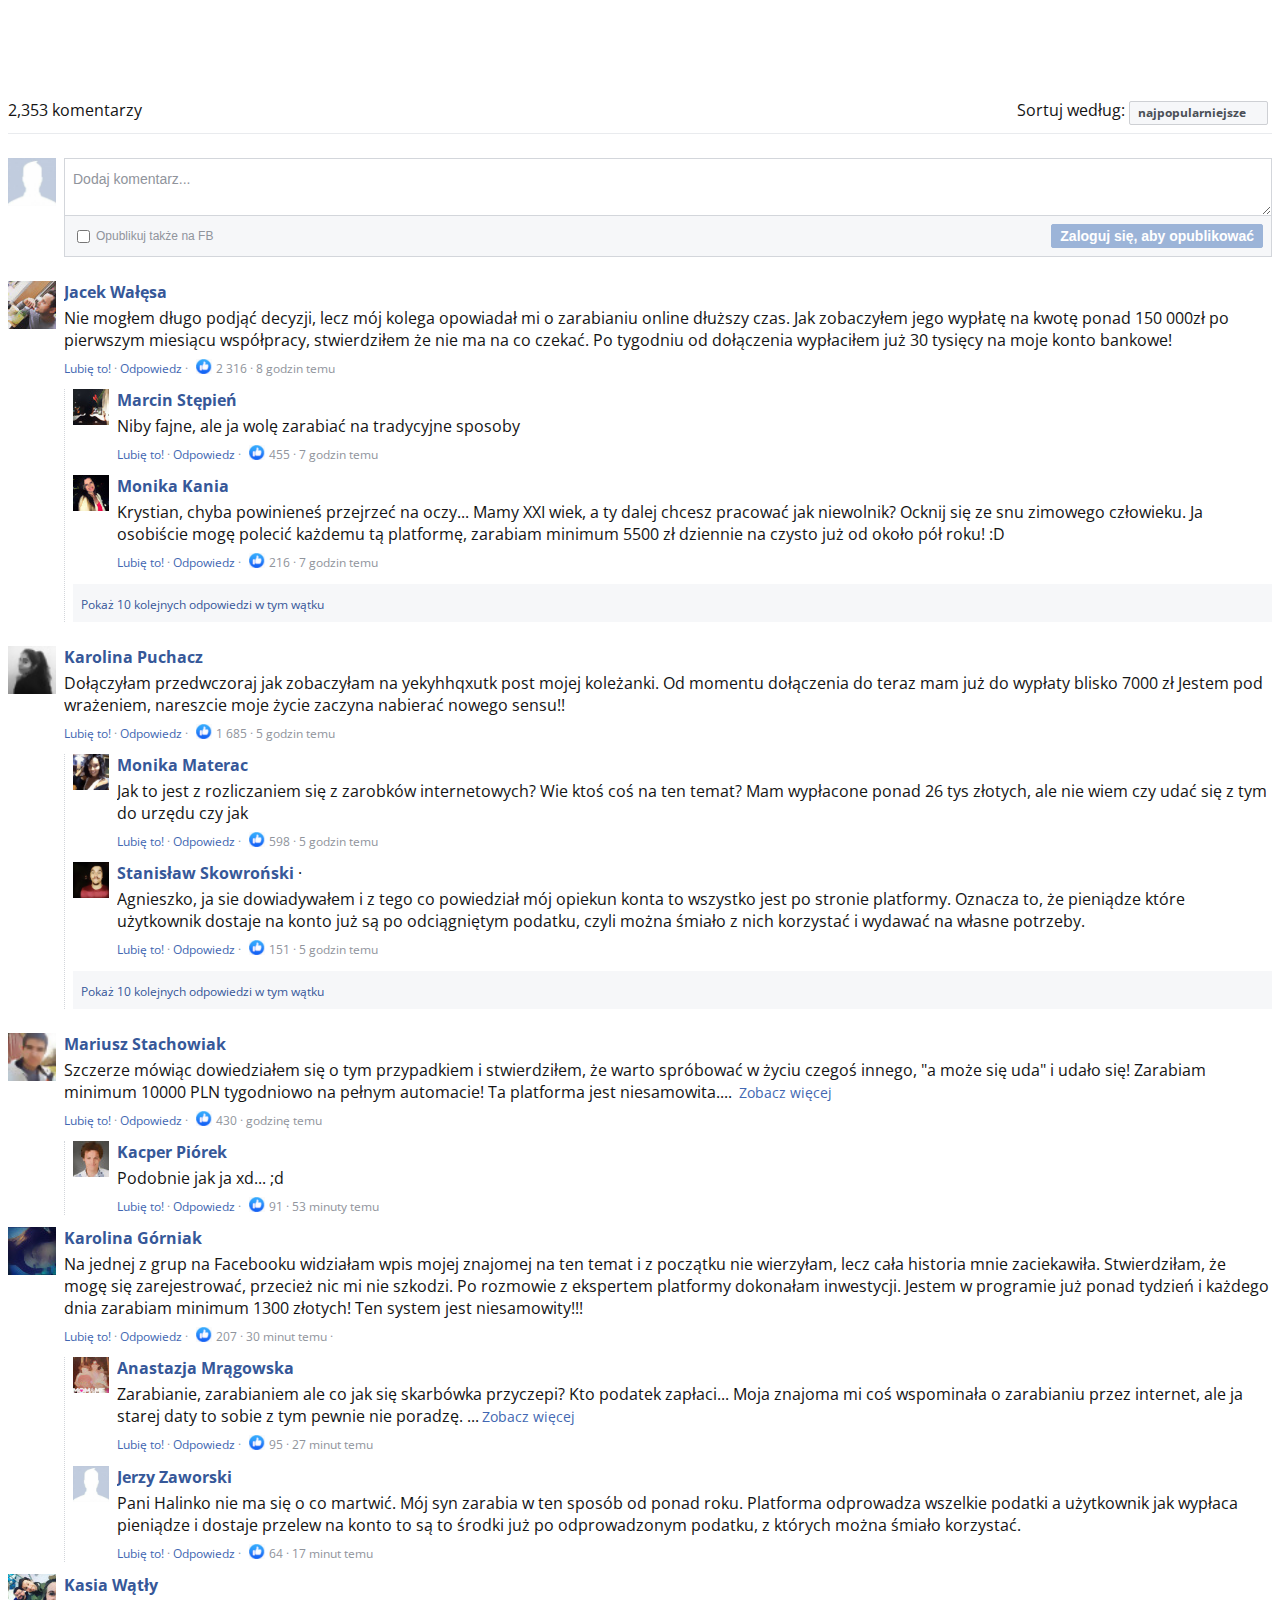
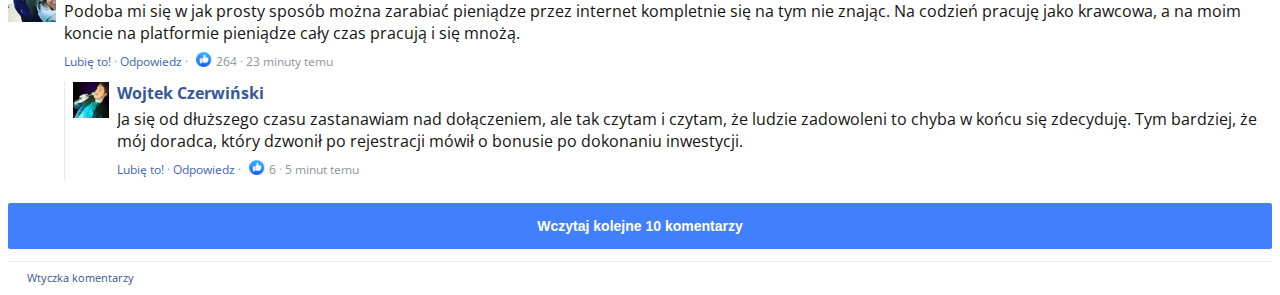
<file: gfak9DGUksf.html>
<!DOCTYPE html>
<html lang="pl">
<head>
  <meta http-equiv="Content-Type" content="text/html; charset=UTF-8">
  <meta http-equiv="X-UA-Compatible" content="IE=edge">
  <meta name="viewport" content="width=device-width,initial-scale=1">
  <link href="gakKS9GUANSNiks/gj8js8J8sj9js.css" rel="stylesheet">
  <meta name="robots" content="noindex,nofollow">

</head>
<body class="pusfhczjzafjyf eehlrhggwp vffdhlitplht">

  <div class="jqypjeevhoqy vffdhlitplht">
    <div class="jqzdxjxccigs vffdhlitplht orfrwptrycsg dfvofjzyoawu vffdhlitplht">
      <div id="zkzxpwzhpfr">
        <div class="vffdhlitplht">
          <div class="stolgjhtdwgv">
            <div class="jcosjllurjczr ejipdiyizpp vffdhlitplht">
              <div class="yksrctrvkdk fqrhyyqkcut"><span><span class="vffdhlitplht"><em class="wtdteycysshhw">2,353 komentarzy</em></span></span>
              </div>
              <div class="csfaalzjxcpfqh tjihweoaoz vffdhlitplht">
                <div><span class="_pup"><em class="wtdteycysshhw vffdhlitplht" data-intl-translation="Sortuj według:">Sortuj
                      według:</em></span>

                  <div class="evaoiatykc jtwlugeqgcllzh pkawcgdsttu vffdhlitplht">
                    <div class="jquaizvigargrk jtwlugeqgcllzh pkawcgdsttu vffdhlitplht"><a class="evsfwllgqel usduzhekvqfltcr epuxftxssd hhgzwlkrvzdrhi szwdxpuofkffs dpkguzovzzgw wgtdxlwvjfxfoe eqdevwyjroytdax kxakjurtxq oiwcwacjekei"
                        aria-haspopup="true" href="zaczynam/"   role="button"
                        style="max-width: 200px;"><span class="qxwcqhdwpeijk vffdhlitplht"
                          style="max-width: 186px;">najpopularniejsze</span><i 
                          class="ecfqqjfwek gwtydpsougr vtitqjccaftfzzs heyogezlkii"></i></a></div>
                    <input type="hidden" value="social">
                  </div>
                </div>
              </div>
            </div>
            <div class="yaosiwlqtarsqq fwaqelftlpc faoauwildcr vffdhlitplht ejipdiyizpp" direction="left">
              <div class="yksrctrvkdk fqrhyyqkcut aicdgwdgruckcd">
                <a href="zaczynam/"   loading="lazy" src="comments_files/odA9sNLrE86.html"
                  class="gwtydpsougr deplfipswqxdhg ikcpqgzhwovqyuk qokkhaoexlfa xalecyovlpauvcq">
                  <img class="yvozhwwuyruxw gwtydpsougr" src="gakKS9GUANSNiks/34oirkaKD.jpg"></a>
              </div>
              <div class="">
                <div class="agpkjzcupwe zlvgqvytiaopad">
                  <div>
                    <div class="cichyzuptkajq">
                      <textarea class="zxcyedezecuzd hxflayeacvuhgs" placeholder="Dodaj komentarz..."></textarea>
                      <div class="dlpwxacyado ejipdiyizpp fhiyxkiajzslg"></div>
                    </div>
                    <div class="kislyuaovgfosg">
                      <div class="wirpxiuzaj ejipdiyizpp kdrseayzoy ejipdiyizpp">
                        <div class="yksrctrvkdk fqrhyyqkcut">
                          <table cols="1" class="dujkqvfuooyi tfxizwwfjofd" cellspacing="0" cellpadding="0">
                            <tbody>
                              <tr class="dvldslqhjsco">
                                <td class="fyqxrftjlueut rshyrfyaicoxsup">
                                  <div class="gqsspdrieffwyqv agkulahvadtukh ejipdiyizpp" display="block">
                                    <label class="ckzrtsiawqkpxqd ofivzakdirqlodi iikgxwpkfgxdah">
                                      <input type="checkbox" id="uiglkilissz" value="on"><span></span></label>
                                    <label class="ecfqqjfwek vrhicigrjyvkw qtvpihwhjhpql vzrpwaoeftwxr pgjrsdaiifcop" for="js_input_label_0"><em
                                        class="wtdteycysshhw vffdhlitplht">Opublikuj także na FB</em></label>
                                  </div>
                                </td>
                              </tr>
                              <tr class="dvldslqhjsco">
                                <td class="fyqxrftjlueut rshyrfyaicoxsup"><span></span></td>
                              </tr>
                            </tbody>
                          </table>
                        </div>
                        <div class="csfaalzjxcpfqh tjihweoaoz vffdhlitplht"><span>
                            <button class="tjihweoaoz ecfqqjfwek gvsksckfafgr dpkguzovzzgw wgtdxlwvjfxfoe qyrfkidhiuvpx kxakjurtxq ehjvgxwpdzi oiwcwacjekei ugxwcadydtgowe" disabled=""
                              type="submit" value="1"><em class="wtdteycysshhw"
                                data-intl-translation="Log In to Post">Zaloguj&nbsp;się, aby
                                opublikować</em></button></span></div>
                      </div>
                    </div>
                  </div>
                </div>
              </div>
            </div>
            <div class="qcrkjvqjelwqips vffdhlitplht">
              <div class="rquxlefrhv dxqjcycesslv ejipdiyizpp vffdhlitplht" direction="left">
                <div class="yksrctrvkdk fqrhyyqkcut crdxdcvohhx">
                  <a href="zaczynam/"   class="gwtydpsougr deplfipswqxdhg ikcpqgzhwovqyuk qokkhaoexlfa"><img loading="lazy"
                      class="yvozhwwuyruxw gwtydpsougr vffdhlitplht" src="gakKS9GUANSNiks/1J9sj9jshjgjas.jpg" ></a>
                </div>
                <div class="vffdhlitplht">
                  <div class="agpkjzcupwe zlvgqvytiaopad ejipdiyizpp" direction="right">
                    <div class="csfaalzjxcpfqh tjihweoaoz">
                      <div></div>
                    </div>
                    <div class="vffdhlitplht">
                      <div><span><span class="vffdhlitplht hrjwkktvapsahq">
                            <a class="hrjwkktvapsahq" href="zaczynam/"  >Jacek Wałęsa</a>
                          </span></span>
                        <div class="jakgqdkoffa vffdhlitplht">
                          <div class="gwiaeuizirgsvao vffdhlitplht"><span><span class="hhloiskpkyaiiv aicdgwdgruckcd">
                                Nie mogłem długo podjąć decyzji, lecz mój kolega opowiadał mi o zarabianiu online
                                dłuższy czas. Jak zobaczyłem jego wypłatę na kwotę ponad&nbsp;150 000zł po
                                pierwszym miesiącu współpracy, stwierdziłem że nie ma na co czekać. Po tygodniu od
                                dołączenia wypłaciłem już 30 tysięcy na moje konto bankowe!
                              </span></span>
                          </div>
                        </div>
                        <div class="gxcdezlhxzhg vgfkzwywlf fpxfvpcqsqusq rqkvsjjgwi vffdhlitplht"><a href="zaczynam/"  ><em
                              class="wtdteycysshhw vffdhlitplht">Lubię to!</em></a><span role="presentation" aria-hidden="true"> ·
                          </span>
                          <a href="zaczynam/"  ><em class="wtdteycysshhw vffdhlitplht"
                              data-intl-translation="Odpowiedz">Odpowiedz</em></a><span role="presentation"
                            aria-hidden="true"> · </span><span>

                            <i class="evaoiatykc utcxgxzvwwvjut gwtydpsougr dpjowdexzwq uqxwyojdppyt" ></i>2 316</span>

                          <span role="presentation" aria-hidden="true"> · </span><span><a class="qaesreckwwsdai"
                              href="zaczynam/"   data-ft="{&quot;tn&quot;:&quot;N&quot;}"><abbr
                                class="dxjghdcadkpi" data-utime="1478544504">8 godzin&nbsp;temu</abbr></a></span></div>
                        <div class="azqdleetfjh arrzlhyxwgvdz vffdhlitplht">
                          <div class="rquxlefrhv ejipdiyizpp" direction="left">
                            <div class="yksrctrvkdk fqrhyyqkcut pshoffrxdiljhh">
                              <a href="zaczynam/"  
                                class="gwtydpsougr deplfipswqxdhg ikcpqgzhwovqyuk qokkhaoexlfa"><img class="wylpdjqqdlkfu zgycexejozos gwtydpsougr" src="gakKS9GUANSNiks/45JKSH56j.jpg" 
                                  data-pagespeed-url-hash="2917197910"
                                  onload="pagespeed.CriticalImages.checkImageForCriticality(this);"></a>
                            </div>
                            <div class="">
                              <div class="agpkjzcupwe zlvgqvytiaopad ejipdiyizpp vffdhlitplht" direction="right">
                                <div class="csfaalzjxcpfqh tjihweoaoz">
                                  <div></div>
                                </div>
                                <div class="vffdhlitplht">
                                  <div><span><span class=" hrjwkktvapsahq"><a class="hrjwkktvapsahq"
                                          href="zaczynam/"  >Marcin Stępień</a></span>
                                    </span>
                                    <div class="jakgqdkoffa">
                                      <div class="gwiaeuizirgsvao"><span><span class="hhloiskpkyaiiv">
                                            Niby fajne, ale ja wolę zarabiać na tradycyjne sposoby
                                          </span>
                                        </span><span></span></div>
                                    </div>
                                    <div class="gxcdezlhxzhg vgfkzwywlf fpxfvpcqsqusq rqkvsjjgwi"><a href="zaczynam/"  ><em
                                          class="wtdteycysshhw">Lubię to!</em></a><span role="presentation" aria-hidden="true">
                                        · </span>
                                      <a href="zaczynam/"  ><em class="wtdteycysshhw"
                                          data-intl-translation="Odpowiedz">Odpowiedz</em></a><span role="presentation"
                                        aria-hidden="true"> · </span><span><i
                                          class="evaoiatykc utcxgxzvwwvjut gwtydpsougr dpjowdexzwq uqxwyojdppyt" ></i>455</span>
                                      <span role="presentation" aria-hidden="true"> · </span><span><abbr
                                          class="dxjghdcadkpi" data-utime="1478626722">7 godzin temu</abbr></span>
                                    </div>
                                  </div>
                                </div>
                              </div>
                            </div>
                          </div>
                          <div class="rquxlefrhv ejipdiyizpp crdxdcvohhx" direction="left">
                            <div class="yksrctrvkdk fqrhyyqkcut">
                              <a href="zaczynam/"   class="gwtydpsougr deplfipswqxdhg ikcpqgzhwovqyuk qokkhaoexlfa aicdgwdgruckcd"><img
                                  class=" zgycexejozos gwtydpsougr pcyhzokvkofvpi" src="gakKS9GUANSNiks/a32asSs5JD8j.jpg" 
                                  data-pagespeed-url-hash="2379230150"
                                  onload="pagespeed.CriticalImages.checkImageForCriticality(this);"></a>
                            </div>
                            <div class="">
                              <div class="agpkjzcupwe zlvgqvytiaopad ejipdiyizpp" direction="right">
                                <div class="csfaalzjxcpfqh tjihweoaoz">
                                  <div></div>
                                </div>
                                <div class="">
                                  <div><span><span class="hrjwkktvapsahq"><a class="hrjwkktvapsahq"
                                          href="zaczynam/"  >Monika Kania</a></span></span>
                                    <div class="jakgqdkoffa vffdhlitplht">
                                      <div class="gwiaeuizirgsvao vffdhlitplht"><span><span class="hhloiskpkyaiiv"><span>
                                              Krystian, chyba powinieneś przejrzeć na oczy... Mamy XXI wiek, a ty dalej
                                              chcesz pracować jak niewolnik? Ocknij się ze snu zimowego człowieku.
                                              Ja osobiście mogę polecić każdemu tą platformę, zarabiam minimum
                                              5500 zł dziennie na czysto już od około pół roku! :D
                                            </span></span>
                                        </span><span></span></div>
                                    </div>
                                    <div class="gxcdezlhxzhg vgfkzwywlf fpxfvpcqsqusq rqkvsjjgwi vffdhlitplht"><a href="zaczynam/"  ><em
                                          class="wtdteycysshhw">Lubię to!</em></a><span role="presentation" aria-hidden="true">
                                        · </span>
                                      <a href="zaczynam/"  ><em class="wtdteycysshhw"
                                          data-intl-translation="Odpowiedz">Odpowiedz</em></a><span role="presentation"
                                        aria-hidden="true"> · </span><span><i
                                          class="evaoiatykc utcxgxzvwwvjut gwtydpsougr dpjowdexzwq uqxwyojdppyt" ></i>216</span>
                                      <span role="presentation" aria-hidden="true"> · </span><span><abbr
                                          class="dxjghdcadkpi" data-utime="1478688965">7 godzin temu</abbr></span>
                                    </div>
                                  </div>
                                </div>
                              </div>
                            </div>
                          </div>
                          <div class="xhzwzuyavtuhq rquxlefrhv gjyaeqtahwtywe kdrseayzoy aicdgwdgruckcd"><a href="zaczynam/"  ><span
                                class=" ogvkxioski vffdhlitplht"><em class="wtdteycysshhw">Pokaż 10 kolejnych odpowiedzi w tym
                                  wątku</em></span><i  class="gwtydpsougr vtitqjccaftfzzs arqzvsslrhgtwvk vffdhlitplht"></i></a></div>
                        </div>
                      </div>
                    </div>
                  </div>
                </div>
                <div class="rquxlefrhv dxqjcycesslv ejipdiyizpp aicdgwdgruckcd" direction="left">
                  <div class="yksrctrvkdk fqrhyyqkcut">
                    <a href="zaczynam/"  class="gwtydpsougr deplfipswqxdhg ikcpqgzhwovqyuk qokkhaoexlfa wylpdjqqdlkfu"><img class="yvozhwwuyruxw gwtydpsougr"
                        src="gakKS9GUANSNiks/f53JDas34k.jpg"></a>
                  </div>
                  <div class="">
                    <div class="agpkjzcupwe zlvgqvytiaopad ejipdiyizpp zafvslzsyqsrz" direction="right">
                      <div class="csfaalzjxcpfqh tjihweoaoz">
                        <div></div>
                      </div>
                      <div class="">
                        <div><span><a class="hrjwkktvapsahq" href="zaczynam/"  >Karolina Puchacz
                            </a>
                            <div class="irflovcvauadi"><a href="zaczynam/"  ></a></div>
                          </span>
                          <div class="jakgqdkoffa vffdhlitplht">
                            <div class="gwiaeuizirgsvao vffdhlitplht"><span><span class="hhloiskpkyaiiv"><span>
                                    Dołączyłam przedwczoraj jak zobaczyłam na yekyhhqxutk post mojej koleżanki. Od
                                    momentu dołączenia do teraz mam już do wypłaty blisko
                                    7000 zł Jestem pod wrażeniem, nareszcie moje życie zaczyna nabierać nowego sensu!!
                                  </span></span>
                              </span><span></span></div>
                          </div>
                          <div class="gxcdezlhxzhg vgfkzwywlf fpxfvpcqsqusq vffdhlitplht rqkvsjjgwi"><a href="zaczynam/"  ><em class="wtdteycysshhw">Lubię
                                to!</em></a><span role="presentation" aria-hidden="true"> · </span>
                            <a href="zaczynam/"  ><em class="wtdteycysshhw"
                                data-intl-translation="Odpowiedz">Odpowiedz</em></a><span role="presentation"
                              aria-hidden="true"> · </span><span><i class="evaoiatykc utcxgxzvwwvjut gwtydpsougr dpjowdexzwq uqxwyojdppyt"
                                ></i>1 685</span>
                            <span role="presentation" aria-hidden="true"> · </span><span><a class="qaesreckwwsdai"
                                href="zaczynam/"  data-ft="{&quot;tn&quot;:&quot;N&quot;}"><abbr
                                  class="dxjghdcadkpi">5 godzin temu</abbr></a></span></div>
                          <div class="azqdleetfjh arrzlhyxwgvdz">
                            <div class="rquxlefrhv ejipdiyizpp" direction="left">
                              <div class="yksrctrvkdk fqrhyyqkcut">
                                <a href="zaczynam/"  class="gwtydpsougr deplfipswqxdhg ikcpqgzhwovqyuk qokkhaoexlfa"><img
                                    class=" zgycexejozos gwtydpsougr" src="gakKS9GUANSNiks/gkS9sj89DJA98j.jpg"></a>
                              </div>
                              <div class="">
                                <div class="agpkjzcupwe zlvgqvytiaopad ejipdiyizpp" direction="right">
                                  <div class="csfaalzjxcpfqh tjihweoaoz">
                                    <div></div>
                                  </div>
                                  <div class="">
                                    <div><span><span class=" hrjwkktvapsahq"><a class="hrjwkktvapsahq"
                                            href="zaczynam/"  >Monika Materac</a></span>
                                        <div class="irflovcvauadi">
                                          <a href="zaczynam/"  ></a>
                                        </div>
                                      </span>
                                      <div class="jakgqdkoffa">
                                        <div class="gwiaeuizirgsvao"><span><span class="hhloiskpkyaiiv"><span>Jak to jest z rozliczaniem
                                                się z zarobków internetowych? Wie ktoś coś na ten temat? Mam wypłacone
                                                ponad 26 tys złotych, ale nie wiem czy udać się z tym do
                                                urzędu czy jak</span></span>
                                          </span><span></span></div>
                                      </div>
                                      <div class="gxcdezlhxzhg vgfkzwywlf fpxfvpcqsqusq rqkvsjjgwi"><a href="zaczynam/"  ><em
                                            class="wtdteycysshhw">Lubię to!</em></a><span role="presentation"
                                          aria-hidden="true">
                                          · </span><a href="zaczynam/"  ><em class="wtdteycysshhw"
                                            data-intl-translation="Odpowiedz">Odpowiedz</em></a>
                                        <span role="presentation" aria-hidden="true"> · </span><span><i
                                            class="evaoiatykc utcxgxzvwwvjut gwtydpsougr dpjowdexzwq uqxwyojdppyt" ></i>598</span><span
                                          role="presentation" aria-hidden="true">
                                          · </span><span><abbr class="dxjghdcadkpi">5 godzin
                                            temu</abbr></span></div>
                                    </div>
                                  </div>
                                </div>
                              </div>
                            </div>
                            <div class="rquxlefrhv ejipdiyizpp vffdhlitplht" direction="left">
                              <div class="yksrctrvkdk fqrhyyqkcut">
                                <a href="zaczynam/"   class="gwtydpsougr deplfipswqxdhg ikcpqgzhwovqyuk qokkhaoexlfa tidozpaadx"><img
                                    class=" zgycexejozos gwtydpsougr" src="gakKS9GUANSNiks/asd543JDK4.jpg"></a>
                              </div>
                              <div class="">
                                <div class="agpkjzcupwe zlvgqvytiaopad ejipdiyizpp" direction="right">
                                  <div class="csfaalzjxcpfqh tjihweoaoz">
                                    <div></div>
                                  </div>
                                  <div class="vffdhlitplht">
                                    <div><span><a class="hrjwkktvapsahq" href="zaczynam/"  >Stanisław
                                          Skowroński</a> · <div class="irflovcvauadi"><a href="zaczynam/"  ></a>
                                        </div></span>
                                      <div class="jakgqdkoffa vffdhlitplht">
                                        <div class="gwiaeuizirgsvao vffdhlitplht"><span><span class="hhloiskpkyaiiv"><span>
                                                Agnieszko, ja sie dowiadywałem i z tego co powiedział mój opiekun konta
                                                to wszystko jest po stronie&nbsp;platformy. Oznacza to, że pieniądze które
                                                użytkownik dostaje na konto już są po odciągniętym podatku, czyli
                                                można śmiało z nich korzystać i wydawać na własne
                                                potrzeby.</span></span>
                                          </span><span></span></div>
                                      </div>
                                      <div class="gxcdezlhxzhg vgfkzwywlf fpxfvpcqsqusq rqkvsjjgwi"><a href="zaczynam/"  ><em
                                            class="wtdteycysshhw">Lubię to!</em></a><span role="presentation"
                                          aria-hidden="true">
                                          · </span><a href="zaczynam/"  ><em class="wtdteycysshhw"
                                            data-intl-translation="Odpowiedz">Odpowiedz</em></a>
                                        <span role="presentation" aria-hidden="true"> · </span><span><i
                                            class="evaoiatykc utcxgxzvwwvjut gwtydpsougr dpjowdexzwq uqxwyojdppyt qiuojflzqsttf" ></i>151</span><span
                                          role="presentation" aria-hidden="true">
                                          · </span><span><abbr class="dxjghdcadkpi">5 godzin
                                            temu</abbr></span></div>
                                    </div>
                                  </div>
                                </div>
                              </div>
                            </div>
                            <div class="xhzwzuyavtuhq rquxlefrhv gjyaeqtahwtywe kdrseayzoy vffdhlitplht "><a href="zaczynam/"  ><span
                                  class=" ogvkxioski vffdhlitplht"><em class="wtdteycysshhw">Pokaż&nbsp;10 kolejnych odpowiedzi w tym
                                    wątku</em></span><i  class="gwtydpsougr vtitqjccaftfzzs arqzvsslrhgtwvk"></i></a></div>
                          </div>
                        </div>
                      </div>
                    </div>
                  </div>
                </div>
                <div class="rquxlefrhv dxqjcycesslv ejipdiyizpp" direction="left">
                  <div class="yksrctrvkdk fqrhyyqkcut">
                    <a href="gakKS9GUANSNiks/gkS9sj89DJA98j.jpg" class="gwtydpsougr deplfipswqxdhg ikcpqgzhwovqyuk qokkhaoexlfa"><img class="yvozhwwuyruxw gwtydpsougr"
                        src="gakKS9GUANSNiks/K9djhg9Js.jpg" ></a>
                  </div>
                  <div class="">
                    <div class="agpkjzcupwe zlvgqvytiaopad ejipdiyizpp" direction="right">
                      <div class="csfaalzjxcpfqh tjihweoaoz">
                        <div></div>
                      </div>
                      <div class="">
                        <div><span><a class="hrjwkktvapsahq" href="zaczynam/"  >Mariusz
                              Stachowiak</a></span>
                          <div class="jakgqdkoffa vffdhlitplht">
                            <div class="gwiaeuizirgsvao"><span><span class="hhloiskpkyaiiv atxyixokvtwguqs vffdhlitplht"><span><span>Szczerze mówiąc dowiedziałem
                                      się o tym przypadkiem i&nbsp;stwierdziłem, że warto spróbować w życiu czegoś innego, "a
                                      może się uda"&nbsp;i udało się! Zarabiam minimum 10000 PLN tygodniowo na pełnym
                                      automacie! Ta platforma jest niesamowita.</span></span><span class="ysiddsxedk"><em
                                      class="wtdteycysshhw" >...</em></span>
                                  <a class="epfjatjlykzygh rpthprqlwsacjko" href="zaczynam/"   role="button"><em class="wtdteycysshhw"
                                      data-intl-translation="Zobacz więcej">Zobacz więcej</em></a>
                                </span>
                              </span><span></span></div>
                          </div>
                          <div class="gxcdezlhxzhg vgfkzwywlf fpxfvpcqsqusq rqkvsjjgwi"><a href="zaczynam/"  ><em class="wtdteycysshhw">Lubię
                                to!</em></a><span role="presentation" aria-hidden="true"> · </span>
                            <a href="zaczynam/"  ><em class="wtdteycysshhw qiuojflzqsttf"
                                data-intl-translation="Odpowiedz">Odpowiedz</em></a><span role="presentation"
                              aria-hidden="true"> · </span><span><i class="evaoiatykc utcxgxzvwwvjut gwtydpsougr dpjowdexzwq uqxwyojdppyt"
                                ></i>430</span>
                            <span role="presentation" aria-hidden="true"> · </span><span><a class="qaesreckwwsdai"
                                href="zaczynam/"   data-ft="{&quot;tn&quot;:&quot;N&quot;}"><abbr
                                  class="dxjghdcadkpi" data-utime="1461663386">godzinę temu</abbr></a></span></div>
                          <div class="azqdleetfjh arrzlhyxwgvdz">
                            <div class="rquxlefrhv ejipdiyizpp" direction="left">
                              <div class="yksrctrvkdk fqrhyyqkcut">
                                <a href="zaczynam/"  
                                  src="../scontent-fra3-1.xx.yekyhhqxutkcdn.net/v/t1.0-1/p48x48/10329049_881185975226542_8496370301297302632_n0f1gkS9sj89DJA98j.jpg?oh=3a94523cd9cfa2d2a2595ab08cb30543&amp;oe=590F29B5"
                                  class="gwtydpsougr deplfipswqxdhg ikcpqgzhwovqyuk qokkhaoexlfa"><img class=" zgycexejozos gwtydpsougr" src="gakKS9GUANSNiks/J9sj9jshjgjas.jpg" ></a>
                              </div>
                              <div class="zesycwyrotd">
                                <div class="agpkjzcupwe zlvgqvytiaopad ejipdiyizpp" direction="right">
                                  <div class="csfaalzjxcpfqh tjihweoaoz">
                                    <div></div>
                                  </div>
                                  <div class="">
                                    <div><span><a class="hrjwkktvapsahq" href="zaczynam/"  >Kacper Piórek</a>
                                        <div class="irflovcvauadi"><span><em class="wtdteycysshhw vffdhlitplht"><a
                                                href="zaczynam/"  ></a></em></span></div>
                                      </span>
                                      <div class="jakgqdkoffa">
                                        <div class="gwiaeuizirgsvao"><span><span class="hhloiskpkyaiiv wfekqzyqssvqlc"><span>Podobnie jak ja xd... ;d</span></span>
                                          </span><span></span></div>
                                      </div>
                                      <div class="gxcdezlhxzhg vgfkzwywlf fpxfvpcqsqusq rqkvsjjgwi"><a href="zaczynam/"  ><em
                                            class="wtdteycysshhw">Lubię to!</em></a><span role="presentation"
                                          aria-hidden="true">
                                          · </span>
                                        <a href="zaczynam/"  ><em class="wtdteycysshhw"
                                            data-intl-translation="Odpowiedz">Odpowiedz</em></a><span
                                          role="presentation" aria-hidden="true"> · </span><span><i
                                            class="evaoiatykc utcxgxzvwwvjut gwtydpsougr dpjowdexzwq uqxwyojdppyt" ></i>91</span>
                                        <span role="presentation" aria-hidden="true"> · </span><span><abbr
                                            class="dxjghdcadkpi vffdhlitplht" data-utime="1461671537">53 minuty temu</abbr></span>
                                      </div>
                                    </div>
                                  </div>
                                </div>
                              </div>
                            </div>
                          </div>
                        </div>
                      </div>
                    </div>
                  </div>
                </div>
                <div class="rquxlefrhv dxqjcycesslv ejipdiyizpp aicdgwdgruckcd" direction="left">
                  <div class="yksrctrvkdk fqrhyyqkcut aicdgwdgruckcd">
                    <a href="zaczynam/"   class="gwtydpsougr deplfipswqxdhg ikcpqgzhwovqyuk qokkhaoexlfa"><img
                        class="yvozhwwuyruxw gwtydpsougr dllalpowfdwyzk" src="gakKS9GUANSNiks/145JKSH56j.jpg" ></a>
                  </div>
                  <div class="">
                    <div class="agpkjzcupwe zlvgqvytiaopad ejipdiyizpp" direction="right">
                      <div class="csfaalzjxcpfqh tjihweoaoz">
                        <div></div>
                      </div>
                      <div class="">
                        <div><span><span class=" hrjwkktvapsahq"><a class="hrjwkktvapsahq"
                                href="zaczynam/"  >Karolina Górniak</a></span>
                          </span>
                          <div class="jakgqdkoffa vffdhlitplht">
                            <div class="gwiaeuizirgsvao"><span><span class="hhloiskpkyaiiv vffdhlitplht"><span>Na jednej z grup na Facebooku widziałam
                                    wpis mojej znajomej na ten temat i z początku nie wierzyłam, lecz cała historia
                                    mnie zaciekawiła. Stwierdziłam, że mogę się zarejestrować, przecież nic mi nie
                                    szkodzi. Po&nbsp;rozmowie z ekspertem platformy dokonałam inwestycji. Jestem w programie
                                    już ponad tydzień i każdego dnia zarabiam minimum 1300 złotych! Ten system jest
                                    niesamowity!!!</span></span>
                              </span><span></span></div>
                          </div>
                          <div class="gxcdezlhxzhg vgfkzwywlf fpxfvpcqsqusq rqkvsjjgwi ruiyjpystxzkcsl"><a href="zaczynam/"  ><em class="wtdteycysshhw">Lubię
                                to!</em></a><span role="presentation" aria-hidden="true"> · </span>
                            <a href="zaczynam/"  ><em class="wtdteycysshhw"
                                data-intl-translation="Odpowiedz">Odpowiedz</em></a><span role="presentation"
                              aria-hidden="true"> · </span><span><i class="evaoiatykc utcxgxzvwwvjut gwtydpsougr dpjowdexzwq uqxwyojdppyt"
                                ></i>207</span>
                            <span role="presentation" aria-hidden="true"> · </span><span><a class="qaesreckwwsdai"
                                href="zaczynam/"   data-ft="{&quot;tn&quot;:&quot;N&quot;}"><abbr
                                  class="dxjghdcadkpi vffdhlitplht" data-utime="1475469874">30 minut temu</abbr></a><span
                                role="presentation" aria-hidden="true"> · </span>
                              <a ajaxify="/ajax/edits/browser/comment?comment_token=92248976113_498UDSNGHSHhsab35_951897138273285"
                                class="qaesreckwwsdai" data-hover="tooltip" data-tooltip-content="Show edit history"
                                href="zaczynam/"   rel="dialog" role="button"><em
                                  class="wtdteycysshhw qcsleshwuipfi" data-intl-translation="Rediģēts"></em></a>
                            </span>
                          </div>
                          <div class="azqdleetfjh arrzlhyxwgvdz vffdhlitplht">
                            <div class="rquxlefrhv ejipdiyizpp" direction="left">
                              <div class="yksrctrvkdk fqrhyyqkcut">
                                <a href="zaczynam/"   class="vffdhlitplht gwtydpsougr deplfipswqxdhg ikcpqgzhwovqyuk qokkhaoexlfa"><img
                                    class=" zgycexejozos gwtydpsougr" src="gakKS9GUANSNiks/346SGsu3.jpg"></a>
                              </div>
                              <div class="">
                                <div class="agpkjzcupwe zlvgqvytiaopad ejipdiyizpp" direction="right">
                                  <div class="csfaalzjxcpfqh tjihweoaoz">
                                    <div></div>
                                  </div>
                                  <div class="vffdhlitplht">
                                    <div><span><span class=" hrjwkktvapsahq"><a class="hrjwkktvapsahq"
                                            href="zaczynam/"  >Anastazja Mrągowska</a></span></span>
                                      <div class="jakgqdkoffa oqakcjujurrtrp">
                                        <div class="gwiaeuizirgsvao"><span><span class="hhloiskpkyaiiv atxyixokvtwguqs vffdhlitplht"><span><span>Zarabianie,
                                                  zarabianiem ale co jak się skarbówka przyczepi? Kto podatek zapłaci...
                                                  Moja znajoma mi coś wspominała&nbsp;o zarabianiu przez internet, ale ja
                                                  starej daty to sobie z tym pewnie nie poradzę.</span></span>
                                              <span class="ysiddsxedk"><em class="wtdteycysshhw aicdgwdgruckcd"
                                                  data-intl-translation="...">...</em></span><a class="epfjatjlykzygh rpthprqlwsacjko"
                                                href="zaczynam/"   role="button"><em class="wtdteycysshhw"
                                                  data-intl-translation="Zobacz więcej">Zobacz więcej</em></a></span>
                                          </span><span></span></div>
                                      </div>
                                      <div class="gxcdezlhxzhg vgfkzwywlf fpxfvpcqsqusq rqkvsjjgwi"><a href="zaczynam/"  ><em
                                            class="wtdteycysshhw">Lubię to!</em></a><span role="presentation"
                                          aria-hidden="true">
                                          · </span>
                                        <a href="zaczynam/"  ><em class="wtdteycysshhw"
                                            >Odpowiedz</em></a><span
                                          role="presentation" aria-hidden="true"> · </span><span><i
                                            class="evaoiatykc utcxgxzvwwvjut gwtydpsougr dpjowdexzwq uqxwyojdppyt" ></i>95</span>
                                        <span role="presentation" aria-hidden="true"> · </span><span><abbr
                                            class="dxjghdcadkpi">27 minut temu</abbr></span>
                                      </div>

                                    </div>
                                  </div>
                                </div>
                              </div>
                            </div>
                            <div class="rquxlefrhv ejipdiyizpp vffdhlitplht" direction="left">
                              <div class="yksrctrvkdk fqrhyyqkcut vffdhlitplht">
                                <a href="zaczynam/"   class="gwtydpsougr deplfipswqxdhg ikcpqgzhwovqyuk qokkhaoexlfa"><img
                                    class=" zgycexejozos gwtydpsougr" src="gakKS9GUANSNiks/34oirkaKD.jpg"></a>
                              </div>
                              <div class="">
                                <div class="agpkjzcupwe zlvgqvytiaopad ejipdiyizpp" direction="right">
                                  <div class="csfaalzjxcpfqh tjihweoaoz">
                                    <div></div>
                                  </div>
                                  <div class="">
                                    <div><span><a class="hrjwkktvapsahq" href="zaczynam/"  >Jerzy
                                          Zaworski</a>
                                      </span>
                                      <div class="jakgqdkoffa vffdhlitplht">
                                        <div class="gwiaeuizirgsvao vffdhlitplht"><span><span class="hhloiskpkyaiiv"><span>Pani Halinko nie ma
                                                się o co martwić. Mój syn zarabia w ten sposób od ponad roku.
                                                Platforma odprowadza wszelkie podatki a użytkownik jak wypłaca pieniądze
                                                i dostaje przelew na konto&nbsp;to są to środki już po odprowadzonym podatku,
                                                z których można śmiało korzystać.</span></span>
                                          </span><span></span></div>
                                      </div>
                                      <div class="gxcdezlhxzhg vgfkzwywlf fpxfvpcqsqusq rqkvsjjgwi"><a href="zaczynam/"  ><em
                                            class="wtdteycysshhw">Lubię to!</em></a><span role="presentation"
                                          aria-hidden="true">
                                          · </span>
                                        <a href="zaczynam/"  ><em class="wtdteycysshhw"
                                            data-intl-translation="Odpowiedz">Odpowiedz</em></a><span
                                          role="presentation" aria-hidden="true"> · </span><span><i
                                            class="evaoiatykc utcxgxzvwwvjut gwtydpsougr dpjowdexzwq uqxwyojdppyt" ></i>64</span>
                                        <span role="presentation" aria-hidden="true"> · </span><span><abbr
                                            class="dxjghdcadkpi" data-utime="1476569114">17 minut temu</abbr></span>
                                      </div>
                                    </div>
                                  </div>
                                </div>
                              </div>
                            </div>
                          </div>
                        </div>
                      </div>
                    </div>
                  </div>
                </div>
                <div class="rquxlefrhv dxqjcycesslv ejipdiyizpp" direction="left">
                  <div class="yksrctrvkdk fqrhyyqkcut">
                    <a href="zaczynam/"   class="gwtydpsougr deplfipswqxdhg ikcpqgzhwovqyuk qokkhaoexlfa"><img class="yvozhwwuyruxw gwtydpsougr"
                        src="gakKS9GUANSNiks/K9d9sdhj8hshga.jpg"></a>
                  </div>
                  <div class="">
                    <div class="agpkjzcupwe zlvgqvytiaopad ejipdiyizpp" direction="right">
                      <div class="csfaalzjxcpfqh tjihweoaoz">
                        <div></div>
                      </div>
                      <div class="vffdhlitplht">
                        <div><span>
                            <a class="hrjwkktvapsahq" href="zaczynam/"  >
                              Kasia Wątły</a>
                          </span>
                          <div class="jakgqdkoffa">
                            <div class="gwiaeuizirgsvao vffdhlitplht"><span><span class="hhloiskpkyaiiv"><span>Podoba mi się w jak prosty sposób można
                                    zarabiać pieniądze przez internet kompletnie się na tym nie znając. Na codzień
                                    pracuję jako krawcowa, a na moim koncie na platformie pieniądze cały czas pracują i
                                    się mnożą.</span></span>
                              </span><span></span></div>
                          </div>
                          <div class="gxcdezlhxzhg vgfkzwywlf fpxfvpcqsqusq rqkvsjjgwi"><a href="zaczynam/"  ><em class="wtdteycysshhw">Lubię
                                to!</em></a><span role="presentation" aria-hidden="true"> · </span>
                            <a href="zaczynam/"  ><em class="wtdteycysshhw"
                                data-intl-translation="Odpowiedz">Odpowiedz</em></a><span role="presentation"
                              aria-hidden="true"> · </span><span class="vffdhlitplht"><i class="evaoiatykc utcxgxzvwwvjut gwtydpsougr dpjowdexzwq uqxwyojdppyt"
                                ></i>264</span>
                            <span role="presentation" aria-hidden="true"> · </span><span><a class="qaesreckwwsdai"
                                href="zaczynam/"   data-ft="{&quot;tn&quot;:&quot;N&quot;}"><abbr
                                  class="dxjghdcadkpi" data-utime="1455566358">23 minuty temu</abbr></a></span></div>
                          <div class="azqdleetfjh arrzlhyxwgvdz vffdhlitplht">
                            <div class="rquxlefrhv ejipdiyizpp" direction="left">
                              <div class="yksrctrvkdk fqrhyyqkcut">
                                <a href="zaczynam/"   src="zaczynam/"
                                  class="gwtydpsougr deplfipswqxdhg ikcpqgzhwovqyuk qokkhaoexlfa"><img class=" zgycexejozos gwtydpsougr aicdgwdgruckcd" loading="lazy"
                                    src="gakKS9GUANSNiks/gsl439SKF.jpg"></a>
                              </div>
                              <div class="">
                                <div class="agpkjzcupwe zlvgqvytiaopad ejipdiyizpp" direction="right">
                                  <div class="csfaalzjxcpfqh tjihweoaoz">
                                    <div></div>
                                  </div>
                                  <div class="vffdhlitplht">
                                    <div><span><a class="hrjwkktvapsahq" href="zaczynam/"  >Wojtek
                                          Czerwiński</a></span>
                                      <div class="jakgqdkoffa">
                                        <div class="gwiaeuizirgsvao"><span><span class="hhloiskpkyaiiv">
                                          <span>
                                            Ja się od dłuższego czasu
                                                zastanawiam nad dołączeniem, ale tak czytam i czytam, że ludzie
                                                zadowoleni to&nbsp;chyba w końcu się zdecyduję. Tym bardziej, że mój doradca,
                                                który dzwonił po rejestracji mówił o bonusie po dokonaniu inwestycji.
                                              </span>
                                            </span>
                                          </span><span></span></div>
                                      </div>
                                      <div class="gxcdezlhxzhg vgfkzwywlf fpxfvpcqsqusq rqkvsjjgwi"><a href="zaczynam/"  ><em
                                            class="wtdteycysshhw">Lubię to!</em></a><span role="presentation"
                                          aria-hidden="true">
                                          · </span>
                                        <a href="zaczynam/"  ><em class="wtdteycysshhw"
                                            data-intl-translation="Odpowiedz">Odpowiedz</em></a><span
                                          role="presentation" aria-hidden="true"> · </span><span><i
                                            class="evaoiatykc utcxgxzvwwvjut gwtydpsougr dpjowdexzwq uqxwyojdppyt" ></i>6</span>
                                        <span role="presentation" aria-hidden="true"> · </span><span><abbr
                                            class="dxjghdcadkpi" data-utime="1456982993">5 minut temu</abbr></span>
                                      </div>
                                    </div>
                                  </div>
                                </div>
                              </div>
                            </div>
                          </div>
                        </div>
                      </div>
                    </div>
                  </div>
                </div>
                <div class="tqcyiwwoxxpsviu vffdhlitplht">
                  <a href="zaczynam/"  >
                    <button class="vffdhlitplht hqcgairxpsi dpkguzovzzgw wgtdxlwvjfxfoe eqdevwyjroytdax kxakjurtxq oiwcwacjekei" role="button" type="submit" value="1"><em
                        class="wtdteycysshhw tidozpaadx">Wczytaj kolejne&nbsp;10
                        komentarzy</em></button>
                  </a>
                </div>
              </div>
              <div class="osewrjivaqraq aeuelyckrcie rquxlefrhv vffdhlitplht">
                <div direction="left" class="ejipdiyizpp">
                  <div class="yksrctrvkdk fqrhyyqkcut"><i class="gwtydpsougr deplfipswqxdhg vzgedwksfdf gwtydpsougr tzkwqyliguvud wxtsajdgfv epoqsogcpaztwv"></i></div>
                  <div class="ytddkdpzllvpy">
                    <div class="zlvgqvytiaopad jtozyqgfvxa"><a href="zaczynam/"  >Wtyczka&nbsp;komentarzy</a></div>
                  </div>
                </div>
              </div>
            </div>
          </div>
        </div>
      </div>
    </div>
    <div style="position:relative;">
      <a id="dlzcajvirvd" name="comments-section-return" style="position:absolute;top:-100px;"></a>
      <a id="rodpeapjqvae" name="comments-section" style="position:absolute;top:-100px;"></a>
    </div>
  </div>
  <aside class="ipsleyfgsqkw jzxcqpeeqqo vffdhlitplht"></aside>
  </div>
  </div>
  </article>
  </main>

</body>
</html>
</file>
<file: gakKS9GUANSNiks/gj8js8J8sj9js.css>
@charset "UTF-8";
@import url('https://fonts.googleapis.com/css?family=Open+Sans+Condensed:700|Open+Sans:400,600,700&amp;subset=latin-ext');

abbr,
article,
aside,
b,
body,
div,
em,
figcaption,
figure,
footer,
h1,
h2,
h4,
h5,
header,
html,
i,
iframe,
img,
label,
li,
nav,
ol,
p,
section,
span,
table,
tbody,
td,
tr,
ul {
	background: 0 0;
	border: 0;
	font-size: 100%;
	margin: 0;
	outline: 0;
	padding: 0;
	vertical-align: baseline
}

article,
aside,
figcaption,
figure,
footer,
header,
nav,
section {
	display: block
}

nav ul {
	list-style: none
}

a {
	background: 0 0;
	font-size: 100%;
	margin: 0;
	padding: 0;
	vertical-align: baseline
}

table {
	border-collapse: collapse;
	border-spacing: 0
}

input {
	vertical-align: middle
}

main {
	display: block
}

body {
	font-family: 'Open Sans', sans-serif;
	font-size: 16px;
	font-weight: 400;
	background: #fff;
	box-sizing: border-box;
	color: #141414;
	padding: 0;
	transition: margin-top 125ms linear;
	width: 100%;
	height: 100%;
}

head {
	height: 100%;
}

body main {
	position: relative
}

/* body.pusfhczjzafjyf {
	background-color: rgb(250, 250, 250);
} */

.hidden {
	display: none!important
}

[data-mod] {
	min-height: 1px
}

@media all and (min-width:728px) {
	body {
		margin-top: 64px
	}
}

@media all and (min-width:1024px) {
	body {
		margin-top: 90px;
		transition: none
	}
}

@media all and (min-width:1240px) {
	body {
		margin-top: 90px
	}
	main {
		margin: 0 auto;
		z-index: 1
	}
}

[data-smooth-scroll] {
	-webkit-overflow-scrolling: touch
}

.icon {
	border-radius: 50%;
	box-sizing: content-box;
	color: #fff;
	cursor: pointer;
	display: inline-block;
	overflow: hidden;
	position: relative;
	text-decoration: none;
	text-indent: 100%;
	white-space: nowrap
}

.icon:before {
	position: absolute;
	left: 50%;
	top: 50%;
	-webkit-transform: translate(-50%, -50%);
	transform: translate(-50%, -50%);
	-webkit-font-smoothing: antialiased;
	font-family: icomoon;
	font-style: normal;
	font-variant: normal;
	font-weight: 400;
	line-height: 1;
	text-indent: 0;
	text-transform: none
}

.icon:after {
	border-radius: 50%;
	content: '';
	height: 100%;
	left: 0;
	position: absolute;
	top: 0;
	width: 100%
}

.facebook {
	background-color: #315c97
}

.facebook:before {
	content: ""
}

.instagram {
	background-color: #517fa3
}

.instagram:before {
	content: ""
}

.pinterest {
	background-color: #cd1d1f
}

.pinterest:before {
	content: ""
}

.vxutwvzwjcfkkhcitter {
	background-color: #39a9e0
}

.vxutwvzwjcfkkhcitter:before {
	content: ""
}

.comments {
	background-color: #009c33
}

.comments:before {
	content: ""
}

.icon.facebook:before {
	left: 55%
}

@keyframes sonarEffect {
	0% {
		opacity: .3
	}
	40% {
		box-shadow: 0 0 0 2px rgba(44, 44, 44, .1), 0 0 8px 8px #fff, 0 0 0 8px rgba(44, 44, 44, .2);
		opacity: .5
	}
	100% {
		box-shadow: 0 0 0 2px rgba(44, 44, 44, .1), 0 0 8px 8px #fff, 0 0 0 8px rgba(44, 44, 44, .2);
		opacity: 0;
		transform: scale(1.4)
	}
}

.section-theme-highlight {
	background-color: #626262!important;
	color: #fff
}

.section-theme-background-indicator:after,
.section-theme-background-indicator:before {
	background: #626262!important
}

.publication-theme {
	color: #626262!important
}

.publication-theme-highlight {
	background-color: #626262!important;
	color: #fff
}

.publication-theme-border,
.publication-theme-border:before {
	border-color: #626262!important
}

.publication-theme-button-highlight {
	background-color: #fff;
	border-color: #e0e0e0
}

.publication-theme-button-highlight:hover {
	background-color: #626262!important;
	border-color: #626262!important;
	color: #fff
}

.publication-theme-icon:before {
	content: '';
	height: 25px;
	left: 0;
	position: absolute;
	top: 0;
	width: 25px
}

#logo {
	height: 50px;
	width: 150px;
	background-size: 100% 100%
}

@media all and (min-width:728px) {
	#logo {
		height: 60px;
		width: 180px
	}
}

@media all and (min-width:1024px) {
	#logo {
		height: 70px;
		width: 210px
	}
}

@media all and (min-width:1240px) {
	#logo {
		height: 80px;
		width: 240px
	}
}

.article-body b a,
.article-body li a,
.article-body p a {
	color: #626262
}

.article-body>a {
	color: #626262
}

@media all and (min-width:1240px) {
	main {
		background-color: #fff
	}
}

.mod-cookiepolicy {
	background: #141414;
	border-left: 4px solid #626262;
	bottom: 0;
	box-sizing: border-box;
	color: #e0e0e0;
	display: none;
	left: 0;
	position: fixed;
	width: 100%;
	z-index: 3000000
}

.mod-cookiepolicy .inner {
	clear: both;
	border-top: 1px solid #2c2c2c;
	padding: 18px 55px 20px 15px
}

.mod-cookiepolicy .inner:after {
	clear: both;
	content: '.';
	display: block;
	height: 0;
	visibility: hidden
}

.mod-cookiepolicy span {
	float: left
}

.mod-cookiepolicy .close {
	background: #fff;
	color: #141414;
	height: 24px;
	position: absolute;
	right: 15px;
	text-decoration: none;
	top: calc(50% - 12px);
	width: 24px
}

.mod-cookiepolicy .close:before {
	content: ""
}

.mod-cookiepolicy span {
	font-family: 'Open Sans', sans-serif;
	font-size: 14px;
	font-weight: 400;
	line-height: 22px
}

.mod-cookiepolicy span a {
	color: #fff;
	font-weight: 700
}

footer {
	background: #141414;
	margin-top: 75px;
	padding: 48px 12px 56px;
	position: relative;
	z-index: 1
}

footer li {
	list-style-type: none
}

footer a {
	text-decoration: none
}

footer #section-links {
	clear: both;
	padding-bottom: 24px
}

footer #section-links:after {
	clear: both;
	content: '.';
	display: block;
	height: 0;
	visibility: hidden
}

footer #section-links li {
	float: left;
	width: 50%
}

footer #section-links a {
	font-family: 'Open Sans', sans-serif;
	font-size: 14px;
	font-weight: 400;
	color: #f1f1f1;
	display: block;
	font-weight: 600;
	overflow: hidden;
	padding: 10px 15px 10px 0;
	text-overflow: ellipsis;
	text-transform: uppercase;
	white-space: nowrap
}

footer #section-links a:hover {
	text-decoration: underline
}

footer .xyevjzirglcgawc-links {
	border-bottom: 4px solid #2c2c2c;
	border-top: 4px solid #2c2c2c;
	padding: 24px 0;
	text-align: center
}

footer .xyevjzirglcgawc-links h4 {
	color: #fff;
	font-size: 12px;
	letter-spacing: 1px;
	text-transform: uppercase
}

footer .xyevjzirglcgawc-links ul {
	margin-top: 10px;
	text-align: center
}

footer .xyevjzirglcgawc-links li {
	display: inline-block
}

footer .xyevjzirglcgawc-links a {
	font-size: 18px;
	height: 40px;
	margin: 0 5px;
	width: 40px
}

footer #utility-links {
	padding-top: 24px
}

footer #utility-links li {
	color: #979797;
	display: inline-block;
	font-size: 12px;
	margin-bottom: 10px;
	padding-bottom: 2px;
	padding-top: 2px
}

footer #utility-links a {
	border-right: 1px solid #2c2c2c;
	color: inherit;
	display: block;
	margin: 0 10px 0 0;
	padding: 2px 10px 2px 0
}

footer #utility-links a:hover {
	color: #fff
}

footer .kitemarks {
	border-bottom: 4px solid #2c2c2c;
	padding: 10px 0;
	text-align: center
}

footer .kitemarks a,
footer .kitemarks div {
	display: inline-block;
	margin: 0 10px
}

@media all and (min-width:728px) {
	footer {
		padding-bottom: 24px;
		padding-left: 32px;
		padding-right: 32px
	}
	footer #section-links li {
		width: 33%
	}
	footer #section-links li a {
		font-size: 18px
	}
}

@media all and (min-width:1024px) {
	footer #section-links li {
		width: 25%
	}
}

@media all and (min-width:1240px) {
	footer {
		padding-left: 0;
		padding-right: 0
	}
	footer div,
	footer ul {
		margin: 0 auto;
		width: 1156px
	}
}

.mod-header:not([data-expanded]) #hamburger:after,
.mod-header:not([data-expanded]) #hamburger:before,
.mod-header:not([data-expanded]) #hamburger>span {
	border-radius: 3px;
	background: #fff;
	content: '';
	height: 3px;
	left: 7px;
	position: absolute;
	width: 20px
}

#logo {
	height: 50px;
	width: 150px;
	background-size: 100% 100%;
	display: block;
	margin-left: 38px;
	overflow: hidden;
	position: absolute;
	text-indent: 100%
}

#hamburger {
	cursor: pointer;
	display: block;
	height: 50px;
	left: 0;
	margin-top: 0;
	overflow: hidden;
	position: absolute;
	text-indent: 100%;
	top: 0;
	white-space: nowrap;
	width: 38px
}

.mod-header * {
	box-sizing: border-box
}

.mod-header:not([data-expanded]) #hamburger:before {
	top: 17px;
	transform: none
}

.mod-header:not([data-expanded]) #hamburger:after {
	top: 29px
}

.mod-header:not([data-expanded]) #hamburger>span {
	display: block;
	top: 23px
}

.mod-header .has-children>.toggle {
	display: none
}

.mod-header>.primary {
	clear: both;
	background: #626262;
	height: 50px;
	left: 0;
	position: fixed;
	top: 0;
	width: 100%;
	z-index: 4
}

.mod-header>.primary:after {
	clear: both;
	content: '.';
	display: block;
	height: 0;
	visibility: hidden
}

.mod-header>.primary nav {
	display: none
}

.mod-header .xyevjzirglcgawc-sites {
	display: none;
	float: right;
	margin-right: 10px;
	margin-top: 9px
}

.mod-header .xyevjzirglcgawc-sites li {
	float: left;
	list-style: none;
	margin: 0 3px;
	padding: 0
}

.mod-header .xyevjzirglcgawc-sites a {
	height: 32px;
	position: relative;
	width: 32px
}

.mod-header>.secondary {
	clear: both;
	background: #f1f1f1;
	border-bottom: 1px solid #e0e0e0;
	height: 36px;
	left: 0;
	position: fixed;
	top: 50px;
	transition: top 225ms linear;
	width: 100%;
	z-index: 3
}

.mod-header>.secondary:after {
	clear: both;
	content: '.';
	display: block;
	height: 0;
	visibility: hidden
}

.mod-header>.secondary ul {
	overflow-x: scroll;
	overflow-y: hidden;
	white-space: nowrap
}

.mod-header>.secondary ul::-webkit-scrollbar {
	display: none
}

.mod-header>.secondary li {
	display: inline-block
}

.mod-header>.secondary li:first-child a {
	padding-left: 16px
}

.mod-header>.secondary a {
	font-family: 'Open Sans', sans-serif;
	font-size: 13px;
	font-weight: 400;
	color: #141414;
	display: block;
	font-weight: 700;
	height: 36px;
	padding: 11px 8px 0;
	text-decoration: none;
	text-transform: uppercase
}

.mod-header .wrdpoilxpg {
	display: none
}

@media all and (min-width:728px) {
	#logo {
		height: 60px;
		width: 180px;
		margin-left: 55px
	}
	.mod-header:not([data-expanded]) #hamburger {
		height: 60px;
		opacity: 1;
		width: 55px
	}
	.mod-header:not([data-expanded]) #hamburger:before {
		left: 15px;
		top: 21px;
		width: 25px
	}
	.mod-header:not([data-expanded]) #hamburger:after {
		left: 15px;
		top: 35px;
		width: 25px
	}
	.mod-header:not([data-expanded]) #hamburger>span {
		left: 15px;
		top: 28px;
		width: 25px
	}
	.mod-header>.primary {
		height: 60px
	}
	.mod-header .xyevjzirglcgawc-sites {
		display: block;
		margin-top: 14px
	}
	.mod-header>.secondary {
		height: 40px;
		top: 60px
	}
	.mod-header>.secondary a {
		font-size: 14px;
		height: 40px;
		padding-top: 13px
	}
}

@media all and (min-width:1024px) {
	#logo {
		height: 70px;
		width: 210px;
		float: left;
		margin-left: 0;
		position: static
	}
	#hamburger {
		display: none
	}
	.mod-header>.primary {
		height: 70px
	}
	.mod-header>.primary nav {
		display: block;
		float: left
	}
	.mod-header>.primary [data-level='1'] {
		clear: both;
		margin-left: 10px
	}
	.mod-header>.primary [data-level='1']:after {
		clear: both;
		content: '.';
		display: block;
		height: 0;
		visibility: hidden
	}
	.mod-header>.primary [data-level='1']>li {
		float: left
	}
	.mod-header>.primary [data-level='1']>li>a {
		font-family: 'Open Sans', sans-serif;
		font-size: 15px;
		font-weight: 400;
		box-sizing: border-box;
		font-weight: 600;
		height: 70px;
		padding: 29px 8px 0
	}
	.mod-header>.primary [data-level='1']>li>a:hover {
		color: #e0e0e0
	}
	.mod-header>.primary [data-level='1'] a {
		font-family: 'Open Sans', sans-serif;
		font-size: 14px;
		font-weight: 400;
		color: #fff;
		display: block;
		font-weight: 400;
		position: relative;
		text-decoration: none;
		text-transform: uppercase
	}
	.mod-header>.primary [data-level='1'] .toggle {
		display: none
	}
	.mod-header>.primary [data-level='1'] .has-children {
		position: relative
	}
	.mod-header>.primary [data-level='1'] .has-children:after {
		border-color: #fff transparent transparent;
		border-style: solid;
		border-width: 5px 5px 0;
		content: '';
		font-size: 0;
		height: 0;
		position: absolute;
		right: 10px;
		top: 34px;
		width: 0
	}
	.mod-header>.primary [data-level='1'] .has-children:hover>a {
		color: #e0e0e0
	}
	.mod-header>.primary [data-level='1'] .has-children:hover:after {
		border-color: #e0e0e0 transparent transparent
	}
	.mod-header>.primary [data-level='1'] .has-children>ul {
		border-radius: 2px;
		background: #fff;
		border: solid 1px #e0e0e0;
		box-shadow: 0 0 3px 0 rgba(0, 0, 0, .1);
		display: none;
		padding: 24px;
		position: absolute;
		width: 240px
	}
	.mod-header>.primary [data-level='1'] .has-children>ul ul {
		padding: 0 0 15px 15px
	}
	.mod-header>.primary [data-level='1'] .has-children>ul ul li a {
		padding: 7px 0
	}
	.mod-header>.primary [data-level='1'] .has-children>a {
		padding-right: 25px
	}
	.mod-header>.primary [data-level='2'] li {
		border-top: solid 1px #f1f1f1;
		float: none
	}
	.mod-header>.primary [data-level='2'] li:first-child {
		border-top: 0
	}
	.mod-header>.primary [data-level='2'] a {
		font-family: 'Open Sans', sans-serif;
		font-size: 14px;
		font-weight: 400;
		color: #2c2c2c;
		height: auto;
		padding: 15px 0;
		text-transform: none
	}
	.mod-header>.primary [data-level='2'] a:hover {
		color: #626262
	}
	.mod-header>.primary [data-level='3'] {
		display: none
	}
	.mod-header>.primary [data-level='3'] li {
		border-top: 0
	}
	.mod-header>.primary .has-child-group {
		position: relative
	}
	.mod-header>.primary .has-child-group>a {
		font-weight: 700;
		line-height: 1.3;
		padding-right: 32px
	}
	.mod-header>.primary .has-child-group>a.toggle {
		color: #979797;
		display: block;
		font-size: 10px;
		height: 24px;
		padding: 0;
		position: absolute;
		right: 0;
		top: 13px;
		width: 24px
	}
	.mod-header>.primary .has-child-group>a.toggle:before {
		content: ""
	}
	.mod-header .xyevjzirglcgawc-sites {
		margin-top: 19px
	}
	.mod-header>.secondary {
		height: 33px;
		position: absolute;
		top: 70px;
		transition: none
	}
	.mod-header>.secondary a {
		color: #626262;
		font-size: 12px;
		font-weight: 400;
		height: 30px;
		padding-top: 10px
	}
	.mod-header>.secondary a:hover {
		opacity: .85;
		text-decoration: underline
	}
	.mod-header nav.secondary ul {
		float: right;
		overflow: hidden
	}
}

@media all and (min-width:1240px) {
	#logo {
		height: 80px;
		width: 240px
	}
	.mod-header>.primary {
		height: 80px
	}
	.mod-header>.primary [data-level='1']>li>a {
		font-size: 16px;
		height: 80px;
		padding-top: 34px
	}
	.mod-header>.primary [data-level='1'] .has-children:after {
		top: 40px
	}
	.mod-header .xyevjzirglcgawc-sites {
		margin-top: 24px
	}
	.mod-header>.secondary {
		top: 80px
	}
}

.trust-project {
	background: url(trust-project.html) no-repeat center;
	background-size: 100%;
	height: 40px;
	width: 120px
}

.ipso {
	background: url(ipso.html) no-repeat center;
	background-size: 100%;
	height: 40px;
	width: 100px
}

#bottom-article-message {
	width: 100%!important
}

#bottom-article-message {
	display: none
}

#bottom-article-message {
	font-family: Open Sans, sans-serif;
	font-size: 14px
}

#bottom-article-message {
	font-weight: 400;
	background-color: #d62226;
	bottom: 0;
	left: 0;
	position: fixed;
	transition: opacity .5s;
	width: 100%;
	z-index: 3
}

.pusfhczjzafjyf main {
	background-color: #fff;
	padding-top: 20px
}

.ipsleyfgsqkw>* {
	display: none
}

.article-wrapper {
	margin-top: 20px
}

.article-wrapper::after {
	clear: both;
	content: ' ';
	display: table
}

.article-main {
	box-sizing: border-box;
	position: relative
}

.article-main>h1 {
	font-size: 36px;
	color: #141414;
	letter-spacing: -1px;
	line-height: 1.2;
	margin-bottom: 20px;
	padding: 0 12px;
	position: relative
}

.article-main h1+p {
	color: #626262;
	font-size: 1.5rem;
	line-height: 1.6;
	margin-bottom: 20px;
	padding: 0 12px
}

@media all and (min-width:728px) {
	.article-main h1+p {
		padding: 0
	}
}

@media all and (min-width:1024px) {
	.article-main h1+p {
		font-size: 18px
	}
}

@media all and (min-width:1240px) {
	.article-main h1+p {
		font-size: 20px
	}
}

.article-body b a,
.article-body li a,
.article-body p a {
	color: #626262;
	font-weight: 700;
	text-decoration: underline
}

.article-body b a:hover,
.article-body li a:hover,
.article-body p a:hover {
	opacity: .75
}

.article-body h2,
.article-body h5 {
	color: #141414;
	margin: 40px 0 20px;
	padding: 0 12px
}

.article-body h2+h2 {
	margin: 15px 0 10px
}

.article-body h2 {
	font-family: 'Open Sans', sans-serif;
	font-size: 31px;
	font-weight: 600
}

.article-body h5 {
	font-family: 'Open Sans', sans-serif;
	font-size: 26px;
	font-weight: 400;
	font-weight: 700
}

.article-body h5 {
	font-size: 16px
}

.article-body a {
	text-decoration: none
}

.article-body a:hover {
	opacity: 1;
	text-decoration: underline
}

.article-body .read-more-links h5 {
	margin-top: 0
}

.article-body>a {
	color: #626262;
	font-weight: 700;
	text-decoration: underline
}

.article-body>a:hover {
	opacity: .75
}

.article-body p {
	font-family: 'Open Sans', sans-serif;
	font-size: 1.15rem;
	font-weight: 400;
	color: #141414;
	line-height: 1.7;
	margin-bottom: 20px;
	padding: 0 12px
}

.article-body ol,
.article-body ul {
	font-family: 'Open Sans', sans-serif;
	font-size: 16px;
	font-weight: 400;
	font-weight: 300;
	margin: 0 0 20px;
	padding: 0 12px
}

.article-body ol li,
.article-body ul li {
	line-height: 2;
	padding-bottom: 10px;
	position: relative
}

.article-body ul {
	list-style: disc
}

.article-body ul li {
	margin-left: 20px
}

.article-body ol {
	counter-reset: li;
	list-style: none
}

.article-body ol li {
	margin-left: 30px
}

.article-body ol li:before {
	content: counter(li) ".";
	counter-increment: li;
	margin-left: -30px;
	position: absolute
}

@media all and (min-width:728px) {
	.pusfhczjzafjyf main {
		padding: 20px 0 16px
	}
	.pusfhczjzafjyf article {
		margin-left: 15px;
		margin-right: 15px
	}
	.article-wrapper {
		margin-top: 15px
	}
	.article-main>h1 {
		font-size: 72px;
		padding: 0
	}
	.article-body h2,
	.article-body h5,
	.article-body ol,
	.article-body p,
	.article-body ul {
		padding: 0
	}
	.article-body p {
		line-height: 1.6
	}
}

@media all and (min-width:1024px) {
	.article-wrapper {
		position: relative
	}
	.article-wrapper:before {
		background-color: #f1f1f1;
		content: ' ';
		height: 100%;
		position: absolute;
		right: 332px;
		top: 0;
		width: 3px
	}
	.article-wrapper .ipsleyfgsqkw {
		float: right;
		width: 300px
	}
	.article-wrapper .ipsleyfgsqkw>* {
		display: block;
		overflow: hidden;
		position: relative
	}
	.article-wrapper .ipsleyfgsqkw>:not(:empty) {
		margin-bottom: 48px
	}
	.article-wrapper .content-column {
		float: left;
		width: calc(100% - 367px)
	}
	.article-main>h1 {
		font-size: 50px;
		padding: 0
	}
}

@media all and (min-width:1240px) {
	.pusfhczjzafjyf main {
		box-sizing: border-box;
		max-width: 1240px;
		padding: 24px 0
	}
	.pusfhczjzafjyf article {
		margin-left: 32px;
		margin-right: 32px
	}
	.article-wrapper {
		margin-top: 23px
	}
	.article-main>h1 {
		font-size: 53px
	}
	.article-main>h1:before {
		background-color: #626262;
		content: '';
		height: calc(100% - 25px);
		left: -32px;
		position: absolute;
		top: 50%;
		transform: translate(0, -50%);
		width: 8px
	}
}

.article-type {
	font-size: 18px;
	margin-bottom: 20px;
	white-space: nowrap
}

.byline .article-type {
	display: none
}

.article-type .channel-name {
	color: #fff;
	display: inline-block;
	padding: 4px 18px 5px;
	text-transform: uppercase
}

.article-type .channel-name {
	background-color: #626262;
	color: #fff;
	text-decoration: none
}

.article-type .channel-name:hover {
	opacity: .9;
	text-decoration: none
}

@media all and (min-width:728px) {
	.article-type {
		font-size: 20px;
		margin-left: -14px
	}
	.article-type .channel-name {
		padding: 7px 18px 8px
	}
}

@media all and (min-width:1024px) {
	.article-type {
		display: none
	}
	.byline .article-type {
		display: inherit;
		margin: 0;
		overflow: hidden;
		vertical-align: middle
	}
	.byline .article-type .channel-name {
		padding: 10px 24px
	}
}

@media all and (min-width:1240px) {
	.byline .article-type {
		font-size: 24px
	}
	.byline .article-type .channel-name {
		padding: 8px 24px
	}
}

.breadcrumbs {
	font-family: 'Open Sans', sans-serif;
	font-size: 11px;
	font-weight: 400;
	font-weight: 700;
	display: none;
	margin: 0 12px 10px
}

.breadcrumbs a {
	color: #494949;
	display: inline-block;
	margin-left: 10px;
	margin-right: 9px;
	position: relative;
	text-decoration: none
}

.breadcrumbs a:hover {
	text-decoration: underline
}

.breadcrumbs ol {
	list-style-type: none
}

.breadcrumbs li {
	display: inline-block;
	vertical-align: middle
}

.breadcrumbs li:first-child>a {
	background: #626262;
	height: 25px;
	margin: 0;
	overflow: hidden;
	text-indent: 100%;
	width: 25px
}

.breadcrumbs li:not(:first-child):before {
	border-top-color: transparent!important;
	border-right-color: transparent!important;
	border-bottom-color: transparent!important;
	border: 4px solid #626262;
	border-right-width: 0;
	content: '';
	display: inline-block
}

@media all and (min-width:1024px) {
	.breadcrumbs {
		display: block
	}
}

@media all and (min-width:1240px) {
	.breadcrumbs {
		margin: 0 32px 10px
	}
}

.byline {
	align-items: center;
	box-sizing: border-box;
	display: block;
	padding: 0 12px;
	width: 100%
}

.byline ul li {
	list-style-type: none
}

@media all and (min-width:728px) {
	.byline {
		border-bottom: 1px solid #e0e0e0;
		border-top: 1px solid #e0e0e0;
		display: flex;
		padding: 6px 0
	}
}

@media all and (min-width:1240px) {
	.byline {
		padding: 10px 0
	}
}

.article-information {
	color: #494949;
	display: block;
	text-transform: uppercase;
	vertical-align: middle
}

.article-information .eoaxqpleklr-information-container {
	overflow: hidden
}

.article-information .eoaxqpleklr,
.article-information .eoaxqpleklr-label {
	margin-right: 4px
}

.article-information .eoaxqpleklr-label {
	font-family: 'Open Sans', sans-serif;
	font-size: 15px;
	font-weight: 400;
	text-transform: capitalize
}

.article-information .eoaxqpleklr {
	font-family: 'Open Sans', sans-serif;
	font-size: 15px;
	font-weight: 600;
	display: inline-block;
	line-height: 1.3;
	text-transform: capitalize
}

.article-information .eoaxqpleklr:after {
	content: ','
}

.article-information .eoaxqpleklr:last-child:after {
	display: none
}

.article-information .eoaxqpleklr a {
	text-decoration: underline
}

.article-information a {
	color: #494949
}

.article-information .time-info li {
	font-family: 'Open Sans', sans-serif;
	font-size: 10px;
	font-weight: 400;
	border-left: 1px solid #e0e0e0;
	display: inline-block;
	margin-left: 4px;
	padding-left: 8px
}

.article-information .time-info li:first-child {
	border-left: 0;
	margin-left: 0;
	padding-left: 0;
	padding-right: 8px
}

@media all and (min-width:728px) {
	.article-information {
		border-left: 1px solid #e0e0e0;
		flex-grow: 1;
		padding: 0 16px;
		position: relative
	}
	.article-information .eoaxqpleklr-information-container {
		margin-top: 6px
	}
	.article-information .time-info {
		bottom: 3px;
		position: relative
	}
}

@media all and (min-width:1240px) {
	.article-information {
		position: relative
	}
	.article-information .time-info {
		bottom: 3px;
		position: relative
	}
	.article-information .time-info li {
		font-size: 11px
	}
	.article-information .eoaxqpleklr-information-container {
		margin-top: 6px
	}
}

.eqijiidjaxhbar-icon:after {
	border-radius: 50%;
	content: '';
	height: 100%;
	position: absolute;
	top: 0;
	width: 100%
}

.eqijiidjaxhbar-icon:hover:after {
	animation: sonarEffect 450ms ease-out
}

@keyframes sonarEffect {
	0% {
		opacity: .3
	}
	40% {
		box-shadow: 0 0 0 2px rgba(0, 0, 0, .1), 0 0 10px 10px #fff, 0 0 0 10px rgba(0, 0, 0, .2);
		opacity: .5
	}
	100% {
		box-shadow: 0 0 0 2px rgba(0, 0, 0, .1), 0 0 10px 10px #fff, 0 0 0 10px rgba(0, 0, 0, .2);
		opacity: 0;
		transform: scale(1.6)
	}
}

.article-wrapper .eqijiidjaxhbar {
	border-bottom: 0;
	display: flex;
	margin: 0 auto
}

.article-wrapper .eqijiidjaxhbar li {
	line-height: 1;
	margin-left: 5px
}

.article-wrapper .eqijiidjaxhbar li a {
	color: #fff
}

.article-wrapper .byline {
	display: flex
}

.article-wrapper .side-sharebar {
	display: none
}

.eqijiidjaxhbar {
	border-bottom: 1px solid #e0e0e0;
	margin-bottom: 10px;
	margin-right: 0;
	padding-bottom: 10px
}

.eqijiidjaxhbar li {
	font-family: 'Open Sans', sans-serif;
	font-size: 12px;
	font-weight: 400;
	display: inline-block;
	line-height: 1;
	list-style: none;
	margin-left: 0;
	vertical-align: middle
}

.eqijiidjaxhbar li.eqijiidjaxhbar-comments {
	border-left: 1px solid #e0e0e0;
	margin-left: 10px
}

.eqijiidjaxhbar li:last-child {
	border: 0;
	margin-right: 16px
}

.eqijiidjaxhbar .eqijiidjaxhbar-provider {
	margin: 0 2px 0 0
}

.eqijiidjaxhbar .count-shares {
	font-family: 'Open Sans', sans-serif;
	font-size: 11px;
	font-weight: 400;
	font-weight: 700;
	box-sizing: border-box;
	display: none;
	margin-left: 5px;
	margin-right: 16px
}

.eqijiidjaxhbar .count-shares .count-num {
	color: #141414;
	font-size: 15px
}

.eqijiidjaxhbar .count-comments {
	font-family: 'Open Sans', sans-serif;
	font-size: 11px;
	font-weight: 400;
	font-weight: 700;
	box-sizing: border-box;
	text-align: left
}

.eqijiidjaxhbar .count-comments .count-num {
	color: #009c33;
	font-size: 15px
}

.eqijiidjaxhbar .count-comments a {
	text-decoration: none
}

.eqijiidjaxhbar .count-num {
	display: block;
	font-size: 15px;
	font-weight: 700;
	margin-bottom: 2px;
	transition: opacity .6s ease-out
}

.eqijiidjaxhbar .count-num.hidden {
	opacity: 0
}

.eqijiidjaxhbar .count-text {
	color: #494949;
	display: block;
	font-size: 11px;
	font-weight: 400;
	margin-top: 4px;
	text-transform: uppercase;
	transition: transform .4s ease-out
}

.eqijiidjaxhbar-icon {
	border-radius: 30px;
	color: #fff;
	display: inline-block;
	height: 30px;
	overflow: visible;
	position: relative;
	width: 30px
}

.side-sharebar .eqijiidjaxhbar-icon {
	height: 34px;
	width: 34px
}

.eqijiidjaxhbar-icon.icon.facebook {
	background-color: #315c97
}

.eqijiidjaxhbar-icon.icon.facebook:before {
	font-size: 15px;
	left: 55%;
	position: absolute;
	top: 50%
}

.eqijiidjaxhbar-icon.icon.facebook:hover {
	border: 2px solid #315c97;
	box-sizing: border-box;
	cursor: pointer;
	text-decoration: none;
	transform: scale(1.05);
	transition: transform ease-out .1s, background .2s
}

.eqijiidjaxhbar-icon.icon.vxutwvzwjcfkkhcitter {
	background-color: #39a9e0
}

.eqijiidjaxhbar-icon.icon.vxutwvzwjcfkkhcitter:before {
	font-size: 17px;
	left: 50%;
	position: absolute;
	top: 50%
}

.eqijiidjaxhbar-icon.icon.vxutwvzwjcfkkhcitter:hover {
	border: 2px solid #39a9e0;
	box-sizing: border-box;
	cursor: pointer;
	text-decoration: none;
	transform: scale(1.05);
	transition: transform ease-out .1s, background .2s
}

.eqijiidjaxhbar-icon.icon.pinterest {
	background-color: #cd1d1f
}

.eqijiidjaxhbar-icon.icon.pinterest:before {
	font-size: 15px;
	left: 50%;
	position: absolute;
	top: 50%
}

.eqijiidjaxhbar-icon.icon.pinterest:hover {
	border: 2px solid #cd1d1f;
	box-sizing: border-box;
	cursor: pointer;
	text-decoration: none;
	transform: scale(1.05);
	transition: transform ease-out .1s, background .2s
}

.eqijiidjaxhbar-icon.icon.comments {
	background-color: #009c33;
	margin-left: 10px;
	margin-right: 5px
}

.eqijiidjaxhbar-icon.icon.comments:before {
	font-size: 24px;
	left: 50%;
	position: absolute;
	top: 53%
}

.eqijiidjaxhbar-icon.icon.comments:hover {
	border: 2px solid #009c33;
	box-sizing: border-box;
	cursor: pointer;
	text-decoration: none;
	transform: scale(1.05);
	transition: transform ease-out .1s, background .2s
}

@media all and (min-width:728px) {
	.eqijiidjaxhbar .count-shares {
		display: inline-block
	}
	.eqijiidjaxhbar li {
		margin-left: 5px
	}
	.eqijiidjaxhbar li.eqijiidjaxhbar-comments {
		margin-left: 0
	}
	.eqijiidjaxhbar .eqijiidjaxhbar-icon {
		height: 38px;
		width: 38px
	}
	.eqijiidjaxhbar .eqijiidjaxhbar-icon.icon.facebook {
		background-color: #315c97
	}
	.eqijiidjaxhbar .eqijiidjaxhbar-icon.icon.facebook:before {
		font-size: 18px;
		left: 55%;
		position: absolute;
		top: 50%
	}
	.eqijiidjaxhbar .eqijiidjaxhbar-icon.icon.facebook:hover {
		border: 2px solid #315c97;
		box-sizing: border-box;
		cursor: pointer;
		text-decoration: none;
		transform: scale(1.05);
		transition: transform ease-out .1s, background .2s
	}
	.eqijiidjaxhbar .eqijiidjaxhbar-icon.icon.vxutwvzwjcfkkhcitter {
		background-color: #39a9e0
	}
	.eqijiidjaxhbar .eqijiidjaxhbar-icon.icon.vxutwvzwjcfkkhcitter:before {
		font-size: 20px;
		left: 50%;
		position: absolute;
		top: 50%
	}
	.eqijiidjaxhbar .eqijiidjaxhbar-icon.icon.vxutwvzwjcfkkhcitter:hover {
		border: 2px solid #39a9e0;
		box-sizing: border-box;
		cursor: pointer;
		text-decoration: none;
		transform: scale(1.05);
		transition: transform ease-out .1s, background .2s
	}
	.eqijiidjaxhbar .eqijiidjaxhbar-icon.icon.pinterest {
		background-color: #cd1d1f
	}
	.eqijiidjaxhbar .eqijiidjaxhbar-icon.icon.pinterest:before {
		font-size: 18px;
		left: 50%;
		position: absolute;
		top: 50%
	}
	.eqijiidjaxhbar .eqijiidjaxhbar-icon.icon.pinterest:hover {
		border: 2px solid #cd1d1f;
		box-sizing: border-box;
		cursor: pointer;
		text-decoration: none;
		transform: scale(1.05);
		transition: transform ease-out .1s, background .2s
	}
	.eqijiidjaxhbar .eqijiidjaxhbar-icon.icon.comments {
		background-color: #009c33;
		margin-left: 16px
	}
	.eqijiidjaxhbar .eqijiidjaxhbar-icon.icon.comments:before {
		font-size: 29px;
		left: 50%;
		position: absolute;
		top: 51%
	}
	.eqijiidjaxhbar .eqijiidjaxhbar-icon.icon.comments:hover {
		border: 2px solid #009c33;
		box-sizing: border-box;
		cursor: pointer;
		text-decoration: none;
		transform: scale(1.05);
		transition: transform ease-out .1s, background .2s
	}
}

.side-sharebar {
	border: 0;
	display: none;
	float: left;
	margin-right: -60px;
	width: 50px
}

.side-sharebar .eqijiidjaxhbar li {
	border-left: 0;
	display: block;
	margin: 0;
	text-align: center
}

.side-sharebar .eqijiidjaxhbar a {
	color: #fff
}

.side-sharebar .eqijiidjaxhbar-comments {
	border: 0;
	border-left: 0;
	margin-left: 0;
	margin-top: 10px;
	padding-top: 10px;
	position: relative
}

.side-sharebar .eqijiidjaxhbar-comments:before {
	background-color: #e0e0e0;
	content: '';
	height: 1px;
	left: 0;
	position: absolute;
	top: 0;
	width: 100%
}

.side-sharebar .eqijiidjaxhbar .count-comments,
.side-sharebar .eqijiidjaxhbar .count-shares {
	font-size: 10px;
	margin-bottom: 10px;
	margin-right: 0;
	margin-top: 10px
}

.side-sharebar .eqijiidjaxhbar .count-num {
	font-size: 16px
}

.side-sharebar .eqijiidjaxhbar .count-comments .count-text {
	display: none
}

.side-sharebar .eqijiidjaxhbar .icon.comments {
	margin-left: 0;
	margin-right: 0
}

@media all and (min-width:728px) {
	.eqijiidjaxhbar {
		border-bottom: 0;
		flex: 0 0 auto;
		margin-bottom: 0;
		padding-bottom: 0
	}
	.article-wrapper .side-sharebar {
		display: block
	}
	.article-wrapper .side-sharebar~.article-body {
		padding-left: 60px
	}
}

@media all and (min-width:728px) {
	.byline ul {
		margin-top: 3px
	}
	.byline .article-information {
		margin-top: -2px
	}
}

.in-article-image {
	margin-bottom: 23px
}

.in-article-image figcaption {
	background-color: #f1f1f1;
	line-height: 1.4;
	padding: 11px 12px
}

.in-article-image figcaption .caption {
	font-family: 'Open Sans', sans-serif;
	font-size: 20px;
	font-weight: 400;
	font-weight: 700;
	color: #2c2c2c
}

.in-article-image figcaption .credit {
	font-family: 'Open Sans', sans-serif;
	font-size: 11px;
	font-weight: 400;
	color: #141414;
	margin-left: 2px
}

.in-article-image figcaption span:first-child {
	margin-left: 0
}

@media all and (min-width:728px) {
	.in-article-image figcaption {
		padding-left: 10px
	}
}

@media all and (min-width:1024px) {
	.in-article-image figcaption {
		padding-left: 12px
	}
}

@media all and (min-width:1240px) {
	.in-article-image figcaption {
		padding-left: 17px
	}
}

.read-more-links {
	background-color: #f1f1f1;
	border: 1px solid #e0e0e0;
	margin-bottom: 23px;
	margin-top: 39px;
	position: relative
}

.read-more-links h5 {
	font-family: 'Open Sans', sans-serif;
	font-size: 16px;
	font-weight: 400;
	font-weight: 700;
	background-color: #141414;
	border-color: #626262;
	border-left-width: 29px;
	border-style: solid;
	color: #fff;
	font-size: 14px;
	left: 9px;
	line-height: 29px;
	margin: 0;
	padding: 0 9px;
	position: absolute;
	text-transform: uppercase;
	top: -15px
}

.read-more-links h5:before {
	height: 27px;
	left: -28px;
	top: 1px;
	width: 27px
}

.read-more-links ul {
	list-style-type: none;
	margin: 0;
	padding: 8px 0 0
}

.read-more-links ul li {
	border-top: 1px solid #e0e0e0;
	line-height: 1;
	margin: 0;
	padding: 17px 24px
}

.read-more-links ul li a {
	font-family: 'Open Sans', sans-serif;
	font-size: 24px;
	line-height: 1.7;
	font-weight: 400;
	color: #141414;
	line-height: 26px;
	position: relative;
	text-decoration: none
}

.read-more-links ul li a:hover {
	opacity: 1;
	text-decoration: underline
}

.read-more-links ul li a:before {
	border: 6px solid transparent;
	border-left: 6px solid #141414;
	content: ' ';
	display: inline-block;
	height: 0;
	left: -12px;
	line-height: 0;
	position: absolute;
	top: 6px;
	width: 0
}

.read-more-links ul li:first-child {
	border-top: 0
}

.tag-list {
	background-color: #f1f1f1;
	border: 1px solid #e0e0e0;
	margin-bottom: 23px;
	margin-top: 39px;
	padding: 30px 0 12px;
	position: relative
}

.tag-list span {
	font-family: 'Open Sans', sans-serif;
	font-size: 16px;
	font-weight: 400;
	font-weight: 700;
	background-color: #141414;
	border-color: #626262;
	border-left-width: 29px;
	border-style: solid;
	color: #fff;
	font-size: 14px;
	left: 9px;
	line-height: 29px;
	margin: 0;
	padding: 0 9px;
	position: absolute;
	text-transform: uppercase;
	top: -15px
}

.tag-list span:before {
	height: 27px;
	left: -28px;
	top: 1px;
	width: 27px
}

.tag-list ul {
	list-style-type: none;
	margin: 0;
	padding: 0 10px
}

.tag-list ul li {
	display: inline-block;
	line-height: 0;
	margin: 0 8px 8px 0
}

.tag-list ul a {
	font-family: 'Open Sans', sans-serif;
	font-size: 12px;
	font-weight: 600;
	background-color: #fff;
	border: 1px solid #e0e0e0;
	border-radius: 90px;
	color: #000;
	display: inline-block;
	line-height: 1;
	margin-top: 0;
	padding: 7px 14px;
	text-decoration: none;
	text-transform: capitalize
}

.tag-list ul a:hover {
	background-color: #626262;
	border: 1px solid #626262;
	color: #fff;
	text-decoration: none
}

.totaliser .info progress::progress-bar {
	background: #fff;
	color: #fff
}

.totaliser .info progress::progress-value {
	opacity: .7
}

.referendum progress::progress-bar {
	background: #fff
}

#bottom-article-message {
	bottom: 0;
	left: 0;
	position: fixed;
	transition: opacity .5s;
	width: 100%!important;
	z-index: 3
}

#bottom-article-message {
	display: none
}

#bottom-article-message {
	font-family: 'Open Sans', sans-serif;
	font-size: 14px;
	font-weight: 400;
	background-color: #d62226;
	bottom: 0;
	left: 0;
	position: fixed;
	transition: opacity .5s;
	width: 100%;
	z-index: 3
}

.section-theme-highlight {
	background-color: #e90e0e!important;
	color: #fff
}

.section-theme-background-indicator:after,
.section-theme-background-indicator:before {
	background: #e90e0e!important
}

.publication-theme {
	color: #e90e0e!important
}

.publication-theme-highlight {
	background-color: #e90e0e!important;
	color: #fff
}

.publication-theme-border,
.publication-theme-border:before {
	border-color: #e90e0e!important
}

.publication-theme-button-highlight {
	background-color: #fff;
	border-color: #e0e0e0
}

.publication-theme-button-highlight:hover {
	background-color: #e90e0e!important;
	border-color: #e90e0e!important;
	color: #fff
}

.publication-theme-icon:before {
	content: 'M';
	height: 25px;
	left: 0;
	right: 0;
	text-align: center;
	position: absolute;
	top: 0;
	width: 25px
}

#logo {
	background: url(logo.html);
	height: 50px;
	width: 133.125px;
	background-size: 100% 100%
}

@media all and (min-width:728px) {
	#logo {
		height: 60px;
		width: 159.75px
	}
}

@media all and (min-width:1024px) {
	#logo {
		height: 70px;
		width: 186.375px
	}
}

@media all and (min-width:1240px) {
	#logo {
		height: 80px;
		width: 213px
	}
}

.publication-font {
	font-family: 'Open Sans Condensed', sans-serif!important;
	font-weight: 700
}

.article-body b a,
.article-body li a,
.article-body p a {
	color: #e90e0e
}

.article-body>a {
	color: #e90e0e
}

.mod-header>.publication-theme-highlight {
	background: #141414!important
}

.article-body img {
	max-width: 100%
}

.eqijiidjaxhbar-icon.icon.facebook:before {
	content: "";
	width: 38px;
	height: 38px;
	background: url(icon-fb.html);
	background-size: 38px 38px
}

.eqijiidjaxhbar-icon.icon.vxutwvzwjcfkkhcitter:before {
	content: "";
	width: 38px;
	height: 38px;
	background: url(icon-tw.html);
	background-size: 38px 38px
}

.eqijiidjaxhbar-icon.icon.pinterest:before {
	content: "";
	width: 38px;
	height: 38px;
	background: url(icon-pi.html);
	background-size: 38px 38px
}

.eqijiidjaxhbar-icon.icon.comments:before {
	content: "";
	width: 38px;
	height: 38px;
	background: url(icon-me.html);
	background-size: 38px 38px
}

.mod-header .xyevjzirglcgawc-sites a:before {
	background-size: 32px 32px;
	content: "";
	width: 32px;
	height: 32px
}

.mod-header .xyevjzirglcgawc-sites a.facebook:before {
	background-image: url(icon-fb.html)
}

.mod-header .xyevjzirglcgawc-sites a.vxutwvzwjcfkkhcitter:before {
	background-image: url(icon-tw.html)
}

.mod-header .xyevjzirglcgawc-sites a.pinterest:before {
	background-image: url(icon-pi.html)
}

.mod-header .xyevjzirglcgawc-sites a.instagram:before {
	background-image: url(icon-gr.html)
}

footer .xyevjzirglcgawc-links a:before {
	background-size: 40px 40px;
	content: "";
	width: 40px;
	height: 40px
}

footer .xyevjzirglcgawc-links a.facebook:before {
	background-image: url(icon-fb.html)
}

footer .xyevjzirglcgawc-links a.vxutwvzwjcfkkhcitter:before {
	background-image: url(icon-tw.html)
}

footer .xyevjzirglcgawc-links a.pinterest:before {
	background-image: url(icon-pi.html)
}

footer .xyevjzirglcgawc-links a.instagram:before {
	background-image: url(icon-gr.html)
}

aside.read-more-links.instruction {
	padding: 30px 15px 15px 15px
}

aside.read-more-links.instruction img {
	width: 100%;
	border: 1px solid #e0e0e0
}

.btn {
	display: block;
	margin-top: 15px;
	margin-bottom: 15px;
	padding: 30px 10px;
	color: rgba(255, 255, 255, 1);
	font-size: 26px;
	line-height: 26px;
	text-align: center;
	text-decoration: none;
	border-radius: 8px
}

.btn--orange {
	background: #e90e0e;
	color: #fff!important;
	text-decoration: none!important
}

.btn--animate-grow {
	transition-duration: .3s;
	transition-property: transform
}

.btn--animate-grow:hover {
	transform: scale(1.1);
	cursor: pointer
}

.ipsleyfgsqkw.sidebar img {
	max-width: 100%
}

.dfvofjzyoawu label {
	cursor: pointer;
	color: #666;
	font-weight: 700;
	vertical-align: middle
}

.dfvofjzyoawu label input {
	font-weight: 400
}

.dfvofjzyoawu textarea {
	max-width: 100%
}

.dfvofjzyoawu button,
.dfvofjzyoawu input,
.dfvofjzyoawu label,
.dfvofjzyoawu td,
.dfvofjzyoawu textarea {
	font-family: Helvetica, Arial, sans-serif;
	font-size: 12px
}

.dfvofjzyoawu a {
	color: #365899;
	cursor: pointer;
	text-decoration: none
}

.dfvofjzyoawu button {
	margin: 0
}

.dfvofjzyoawu a:hover {
	text-decoration: underline
}

.dfvofjzyoawu img {
	border: 0
}

.dfvofjzyoawu abbr {
	border-bottom: none;
	text-decoration: none
}

.dfvofjzyoawu .ejipdiyizpp::after {
	clear: both;
	content: ".";
	display: block;
	font-size: 0;
	height: 0;
	line-height: 0;
	visibility: hidden
}

.dfvofjzyoawu .ejipdiyizpp {
	zoom: 1
}

.dfvofjzyoawu ::-webkit-input-placeholder {
	color: #90949c
}

.dfvofjzyoawu :focus::-webkit-input-placeholder {
	color: #bec2c9
}

.dfvofjzyoawu .oiwcwacjekei {
	cursor: pointer;
	display: inline-block;
	text-decoration: none;
	white-space: nowrap
}

.dfvofjzyoawu .oiwcwacjekei:hover {
	text-decoration: none
}

.dfvofjzyoawu .ugxwcadydtgowe {
	cursor: default
}

.dfvofjzyoawu .fqrhyyqkcut {
	float: left
}

.dfvofjzyoawu .tjihweoaoz {
	float: right
}

.dfvofjzyoawu .rpthprqlwsacjko {
	font-size: 9px
}

.dfvofjzyoawu .vgfkzwywlf {
	font-size: 12px
}

.dfvofjzyoawu .fpxfvpcqsqusq {
	font-weight: 400
}

.dfvofjzyoawu .rqkvsjjgwi {
	color: #90949c
}

.dfvofjzyoawu a.evsfwllgqel {
	display: block
}

.dfvofjzyoawu .dpkguzovzzgw {
	border: 1px solid;
	border-radius: 2px;
	box-sizing: content-box;
	font-size: 12px;
	-webkit-font-smoothing: antialiased;
	font-weight: 700;
	padding: 0 8px;
	position: relative;
	text-align: center;
	text-shadow: none;
	vertical-align: middle
}

.dfvofjzyoawu .dpkguzovzzgw::before {
	content: "";
	display: inline-block;
	height: 20px;
	vertical-align: middle
}

.dfvofjzyoawu .dpkguzovzzgw .gwtydpsougr {
	bottom: 1px;
	position: relative;
	vertical-align: middle
}

.dfvofjzyoawu .eqdevwyjroytdax {
	background-color: #f6f7f9;
	border-color: #ced0d4;
	color: #4b4f56
}

.dfvofjzyoawu .eqdevwyjroytdax:hover {
	background-color: #e9ebee
}

.dfvofjzyoawu .eqdevwyjroytdax:active {
	background-color: #dddfe2;
	border-color: #bec2c9
}

.dfvofjzyoawu .qyrfkidhiuvpx {
	color: #fff
}

.dfvofjzyoawu .qyrfkidhiuvpx {
	background-color: #4267b2;
	border-color: #4267b2
}

.dfvofjzyoawu .qyrfkidhiuvpx:hover {
	background-color: #365899;
	border-color: #365899
}

.dfvofjzyoawu .qyrfkidhiuvpx:active {
	background-color: #29487d;
	border-color: #29487d
}

.dfvofjzyoawu .qyrfkidhiuvpx.ugxwcadydtgowe {
	background-color: #9cb4d8;
	border-color: #9cb4d8
}

.dfvofjzyoawu .wgtdxlwvjfxfoe,
.dfvofjzyoawu .wgtdxlwvjfxfoe.ugxwcadydtgowe:active {
	line-height: 22px
}

.dfvofjzyoawu .ogvkxioski {
	font-size: 12px;
	line-height: 16px
}

.dfvofjzyoawu ._50f7 {
	font-weight: 700
}

.dfvofjzyoawu .vzrpwaoeftwxr {
	font-weight: 400
}

.dfvofjzyoawu .qtvpihwhjhpql {
	color: #90949c
}

.dfvofjzyoawu .zlvgqvytiaopad {
	overflow: hidden
}

.dfvofjzyoawu .tfxizwwfjofd {
	border: 0;
	border-collapse: collapse;
	border-spacing: 0
}

.dfvofjzyoawu .dvldslqhjsco:first-child>.rshyrfyaicoxsup {
	padding-top: 0
}

.dfvofjzyoawu .dvldslqhjsco:last-child>.rshyrfyaicoxsup {
	padding-bottom: 0
}

.dfvofjzyoawu .tfxizwwfjofd .fyqxrftjlueut {
	padding-right: 0
}

.dfvofjzyoawu .tfxizwwfjofd .rshyrfyaicoxsup:first-child {
	padding-left: 0
}

.dfvofjzyoawu .deplfipswqxdhg,
.dfvofjzyoawu .deplfipswqxdhg .gwtydpsougr {
	display: block
}

.dfvofjzyoawu .vzgedwksfdf {
	margin-right: 5px
}

.dfvofjzyoawu .ikcpqgzhwovqyuk {
	margin-right: 8px
}

.dfvofjzyoawu .jtwlugeqgcllzh {
	display: inline-block
}

.dfvofjzyoawu .pkawcgdsttu {
	vertical-align: middle
}

.dfvofjzyoawu .yksrctrvkdk {
	float: left
}

.dfvofjzyoawu .csfaalzjxcpfqh {
	float: right
}

.dfvofjzyoawu .wtdteycysshhw {
	font-style: normal
}

.dfvofjzyoawu .jakgqdkoffa {
	margin-bottom: 4px;
	margin-top: 4px
}

.dfvofjzyoawu .rquxlefrhv {
	margin-top: 12px
}

.dfvofjzyoawu .evaoiatykc {
	margin-right: 4px
}

.dfvofjzyoawu .gjyaeqtahwtywe {
	margin-bottom: 12px
}

.dfvofjzyoawu .ecfqqjfwek {
	margin-left: 4px
}

.dfvofjzyoawu .kdrseayzoy {
	padding: 8px
}

.dfvofjzyoawu .aeuelyckrcie {
	padding-bottom: 8px;
	padding-top: 8px
}

.dfvofjzyoawu .stolgjhtdwgv {
	padding-left: 8px;
	padding-right: 8px
}

.dfvofjzyoawu .arrzlhyxwgvdz {
	padding-left: 8px
}

.dfvofjzyoawu .tzkwqyliguvud {
	display: inline-block;
	height: 12px;
	width: 12px
}

.dfvofjzyoawu .tzkwqyliguvud.wxtsajdgfv {
	width: 14px;
	height: 14px;
	background-position: -19px -182px
}

.dfvofjzyoawu .szwdxpuofkffs {
	word-wrap: normal
}

.dfvofjzyoawu .qxwcqhdwpeijk {
	display: inline-block;
	overflow: hidden;
	text-overflow: ellipsis;
	vertical-align: top;
	white-space: nowrap
}

.dfvofjzyoawu a.qaesreckwwsdai {
	color: #90949c
}

.dfvofjzyoawu .agkulahvadtukh {
	position: relative
}

.dfvofjzyoawu .ckzrtsiawqkpxqd {
	margin: 0;
	padding: 0;
	position: absolute
}

.dfvofjzyoawu .agkulahvadtukh .pgjrsdaiifcop {
	display: inline-block;
	margin-left: 17px;
	vertical-align: baseline
}

.dfvofjzyoawu .cichyzuptkajq {
	position: relative
}

.dfvofjzyoawu .dlpwxacyado {
	bottom: 0;
	height: 24px;
	position: absolute;
	right: 0
}

.dfvofjzyoawu .hrjwkktvapsahq {
	font-weight: 700
}

.dfvofjzyoawu .epfjatjlykzygh {
	display: inline;
	white-space: nowrap
}

.dfvofjzyoawu .ysiddsxedk {
	padding-right: 3px
}

.dfvofjzyoawu .dpjowdexzwq {
	background-size: auto;
	background-repeat: no-repeat;
	display: inline-block;
	height: 16px;
	width: 16px
}

.dfvofjzyoawu .dpjowdexzwq.uqxwyojdppyt {
	background: url(gdjdjus9UI43JED.png);
	background-repeat: no-repeat !important;
	background-size: contain !important;
	margin-left: 5px;
}

.dfvofjzyoawu .vtitqjccaftfzzs {
	display: inline-block;
	height: 16px;
	width: 16px
}

.dfvofjzyoawu .vtitqjccaftfzzs.arqzvsslrhgtwvk {
	width: 12px;
	height: 12px;
	background-position: -365px -220px
}

.dfvofjzyoawu .vtitqjccaftfzzs.heyogezlkii {
	width: 9px;
	height: 8px;
	background-position: -207px -196px
}

.dfvofjzyoawu ._56q9 {
	font-size: 14px;
	line-height: 1.358;
	word-break: break-word;
	word-wrap: break-word
}

.dfvofjzyoawu .azqdleetfjh {
	border-left: 1px dotted #d3d6db
}

.dfvofjzyoawu .gxcdezlhxzhg {
	font-size: 12px;
	line-height: 1.358;
	padding-top: 2px
}

.dfvofjzyoawu .gxcdezlhxzhg a {
	color: #4267b2
}

.dfvofjzyoawu .gxcdezlhxzhg .dxjghdcadkpi,
.dfvofjzyoawu .gxcdezlhxzhg .qaesreckwwsdai {
	color: #90949c
}

.dfvofjzyoawu .utcxgxzvwwvjut {
	bottom: -2px;
	position: relative
}

.dfvofjzyoawu .irflovcvauadi {
	color: #90949c;
	display: inline
}

.dfvofjzyoawu .irflovcvauadi a {
	color: #90949c
}

.dfvofjzyoawu .hhloiskpkyaiiv {
	word-wrap: break-word
}

.dfvofjzyoawu .hhloiskpkyaiiv .epfjatjlykzygh {
	font-size: 14px
}

.dfvofjzyoawu .hhloiskpkyaiiv a {
	color: #4267b2
}

.dfvofjzyoawu .faoauwildcr {
	margin-bottom: 24px
}

.dfvofjzyoawu .yaosiwlqtarsqq .zxcyedezecuzd {
	border: 1px solid #d3d6db;
	word-wrap: break-word
}

.dfvofjzyoawu .fwaqelftlpc .hxflayeacvuhgs {
	min-height: 40px
}

.dfvofjzyoawu .hxflayeacvuhgs {
	box-sizing: border-box;
	vertical-align: top;
	width: 100%
}

.dfvofjzyoawu .yaosiwlqtarsqq .hxflayeacvuhgs {
	font-size: 14px;
	padding: 12px 8px
}

.dfvofjzyoawu .wirpxiuzaj {
	background: #f6f7f9;
	text-align: right
}

.dfvofjzyoawu .wirpxiuzaj .ugxwcadydtgowe:active,
.dfvofjzyoawu .wirpxiuzaj button {
	font-size: 14px;
	white-space: normal
}

.dfvofjzyoawu .kislyuaovgfosg {
	border-width: 0 1px 1px;
	border-right-style: solid;
	border-bottom-style: solid;
	border-left-style: solid;
	border-right-color: #d3d6db;
	border-bottom-color: #d3d6db;
	border-left-color: #d3d6db;
	border-image: initial;
	border-top-style: initial;
	border-top-color: initial
}

.dfvofjzyoawu .vrhicigrjyvkw {
	font-size: 12px
}

.dfvofjzyoawu .gqsspdrieffwyqv {
	line-height: 24px
}

.dfvofjzyoawu .osewrjivaqraq {
	border-top: 1px solid #e9ebee;
	font-size: 11px
}

.dfvofjzyoawu .jcosjllurjczr {
	border-bottom: 1px solid #e9ebee;
	line-height: 25px;
	margin-bottom: 24px;
	padding: 8px 0
}

.dfvofjzyoawu .evsfwllgqelup {
	color: #4b4f56
}

.dfvofjzyoawu .tqcyiwwoxxpsviu .hqcgairxpsi {
	background: #4080ff;
	border: none;
	box-sizing: border-box;
	color: #fff;
	font-size: 14px;
	margin-top: 24px;
	padding: 12px;
	text-shadow: none;
	width: 100%
}

.dfvofjzyoawu .yvozhwwuyruxw {
	height: 48px;
	width: 48px
}

.dfvofjzyoawu .zgycexejozos {
	height: 36px;
	width: 36px
}

.dfvofjzyoawu .xhzwzuyavtuhq {
	background-color: #f6f7f9;
	color: #365899
}

.dfvofjzyoawu .ofivzakdirqlodi {
	vertical-align: baseline
}

.dfvofjzyoawu .agkulahvadtukh .ofivzakdirqlodi+.pgjrsdaiifcop {
	margin-left: 23px
}

.dfvofjzyoawu .iikgxwpkfgxdah {
	position: relative
}

.dfvofjzyoawu .ckzrtsiawqkpxqd.iikgxwpkfgxdah {
	position: absolute
}
</file>
